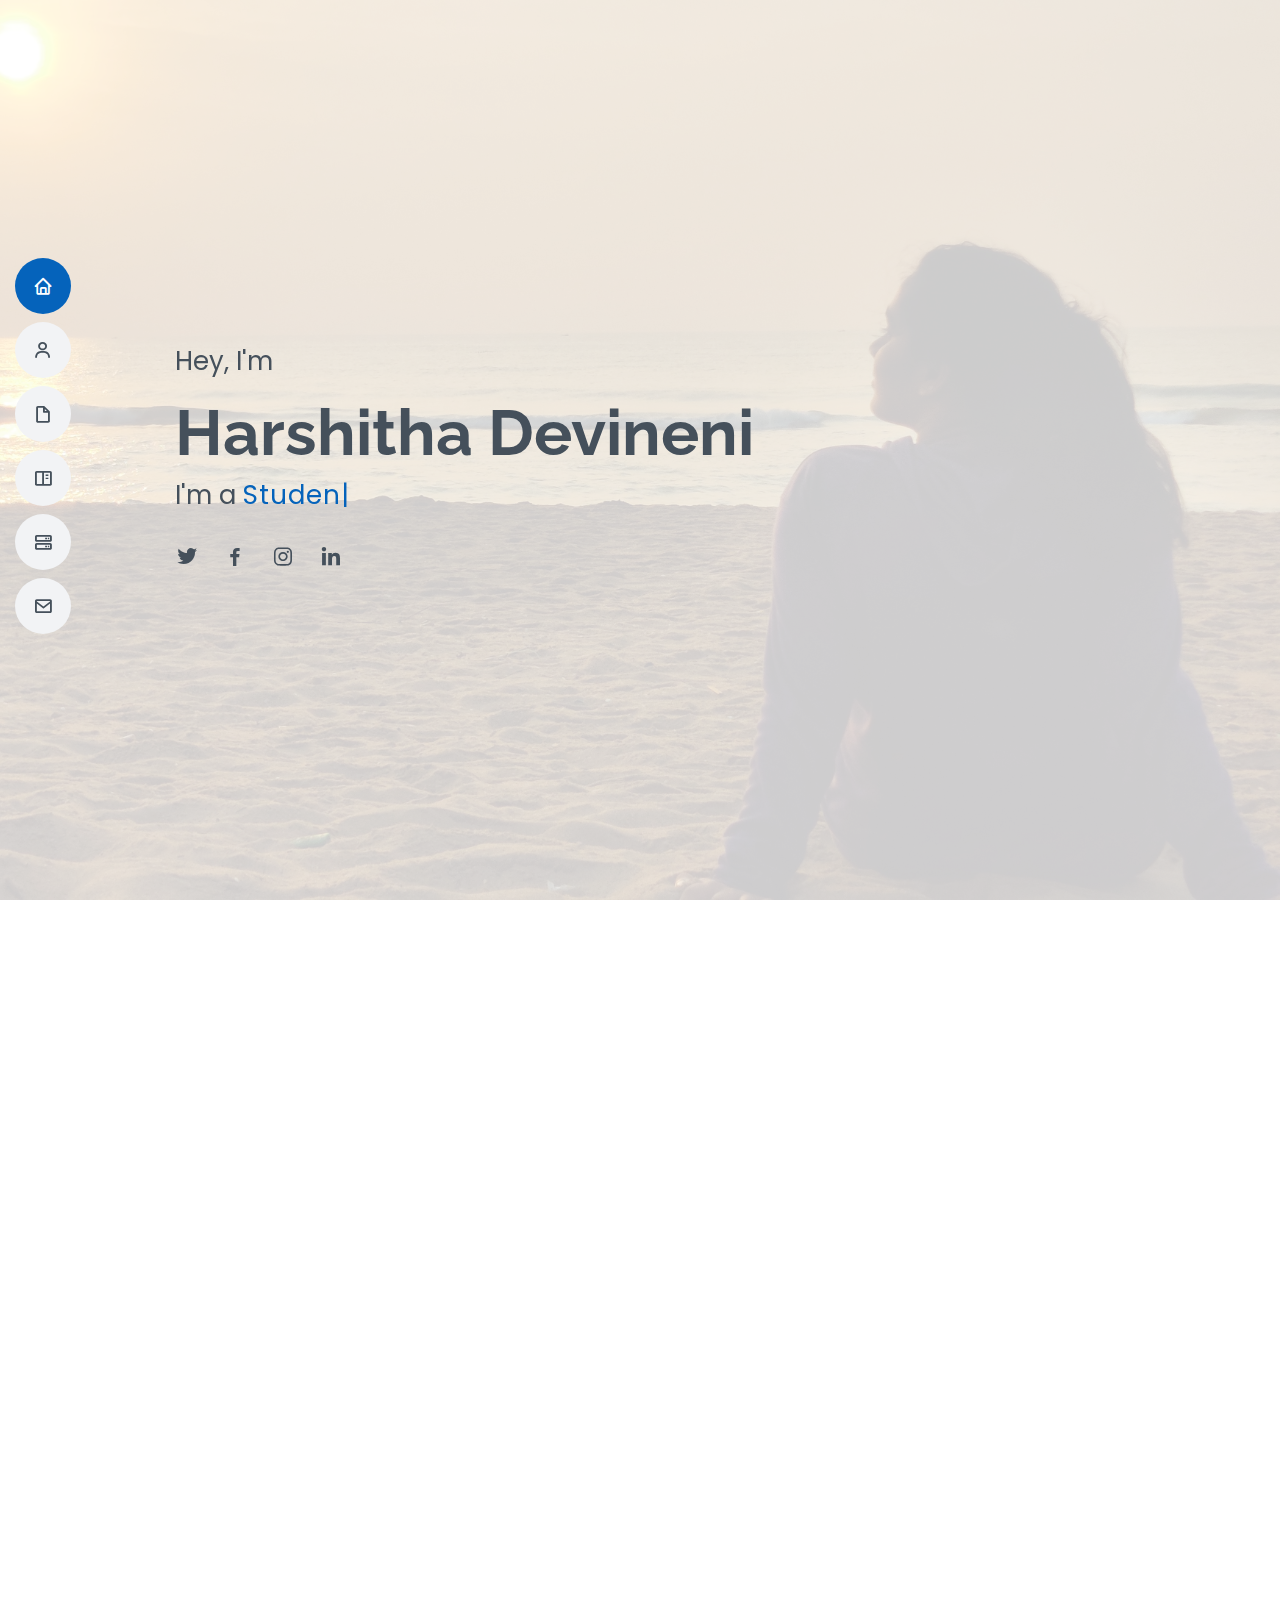
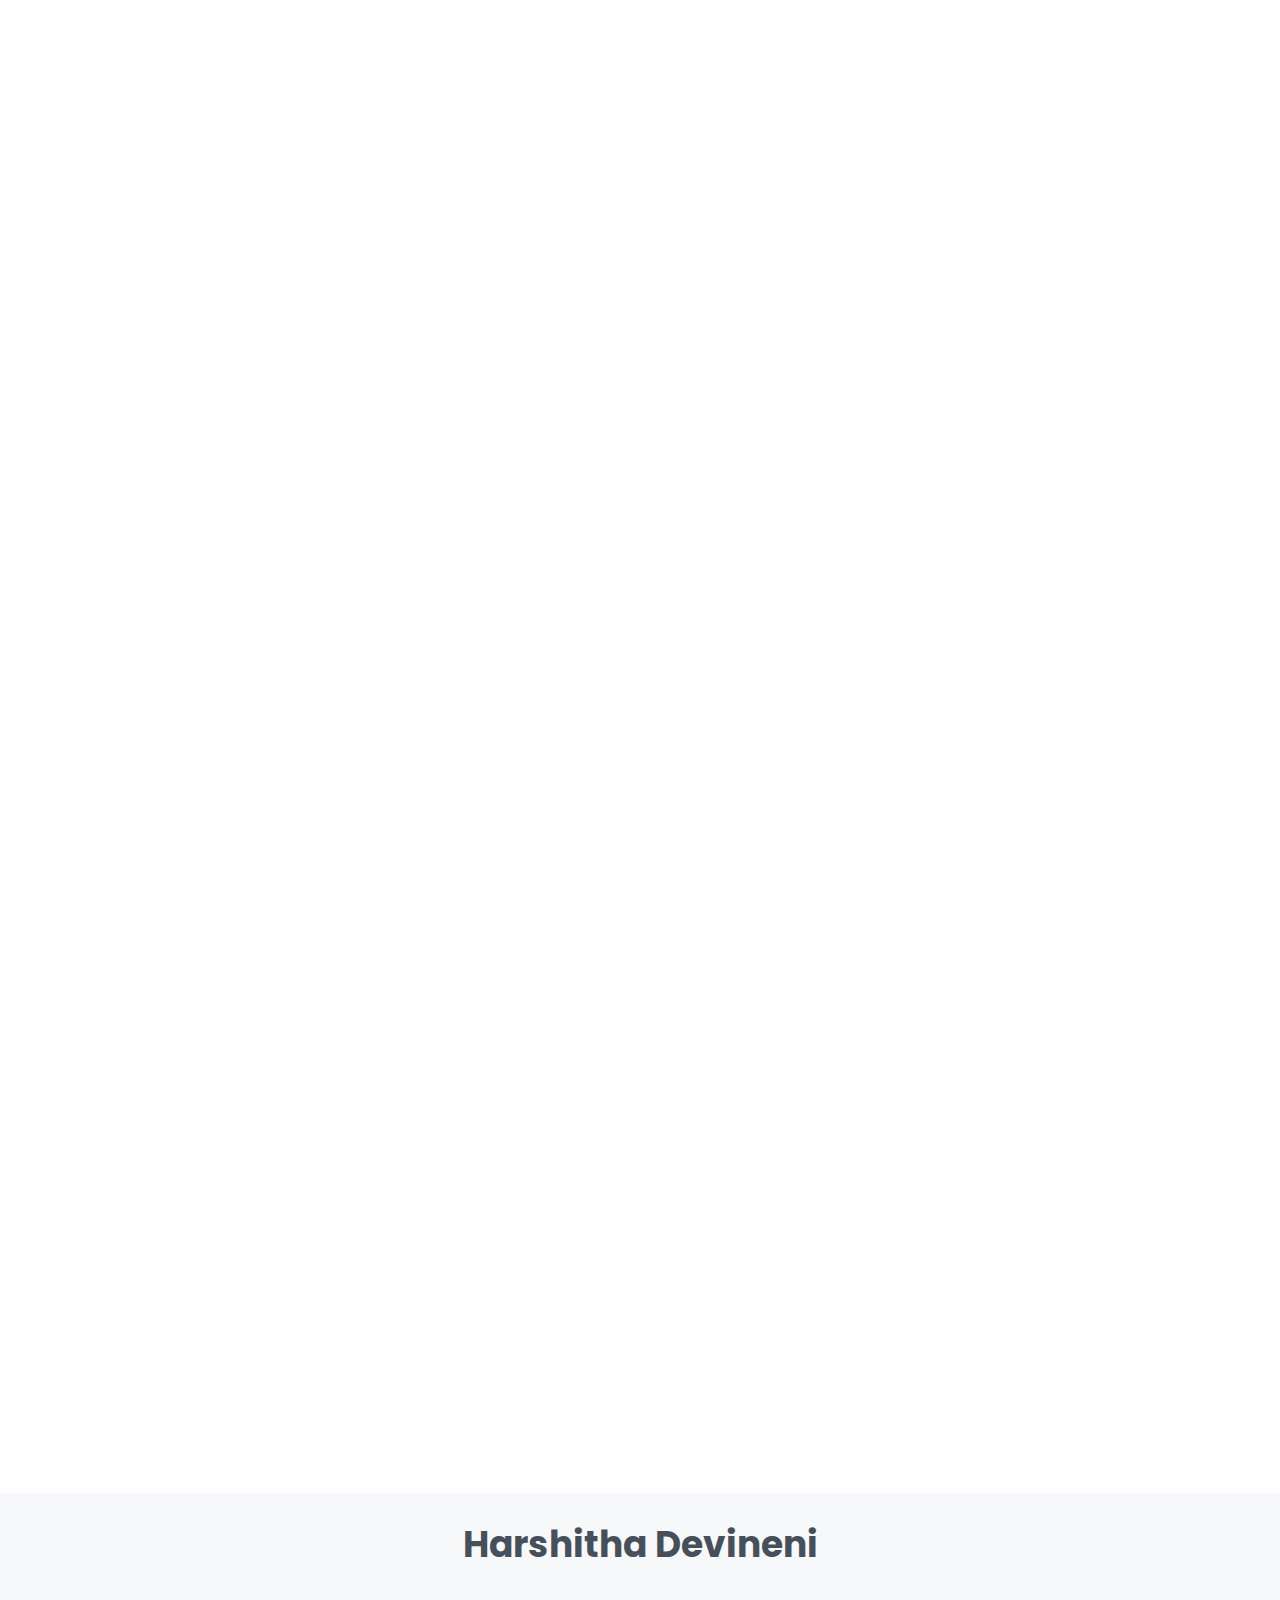
<file: index.html>
<!DOCTYPE html>
<html lang="en">

<head>
  <meta charset="utf-8">
  <meta content="width=device-width, initial-scale=1.0" name="viewport">

  <title>Harshitha Devineni's Personal WebSite</title>
  <meta content="Harshitha Devineni" name="description">
  <meta content="harshitha Devineni Personal Website" name="keywords">

  <!-- Favicons -->
  <link href="assets/img/logo.png" rel="icon" type="image/x-icon"> 
  <!-- Google Fonts -->
  <link href="https://fonts.googleapis.com/css?family=Open+Sans:300,300i,400,400i,600,600i,700,700i|Raleway:300,300i,400,400i,500,500i,600,600i,700,700i|Poppins:300,300i,400,400i,500,500i,600,600i,700,700i" rel="stylesheet">

  <!-- Vendor CSS Files -->
  <link href="assets/vendor/bootstrap/css/bootstrap.min.css" rel="stylesheet">
  <link href="assets/vendor/icofont/icofont.min.css" rel="stylesheet">
  <link href="assets/vendor/boxicons/css/boxicons.min.css" rel="stylesheet">
  <link href="assets/vendor/venobox/venobox.css" rel="stylesheet">
  <link href="assets/vendor/owl.carousel/assets/owl.carousel.min.css" rel="stylesheet">
  <link href="assets/vendor/aos/aos.css" rel="stylesheet">

  <!-- Template Main CSS File -->
  <link href="assets/css/style.css" rel="stylesheet">

</head>

<body>

  <!-- ======= Mobile nav toggle button ======= -->
  <button type="button" class="mobile-nav-toggle d-xl-none"><i class="icofont-navigation-menu"></i></button>

  <!-- ======= Header ======= -->
  <header id="header" class="d-flex flex-column justify-content-center">

    <nav class="nav-menu">
      <ul>
        <li class="active"><a href="#hero"><i class="bx bx-home"></i> <span>Home</span></a></li>
        <li><a href="#about"><i class="bx bx-user"></i> <span>About</span></a></li>
        <li><a href="#resume"><i class="bx bx-file-blank"></i> <span>Resume</span></a></li>
        <li><a href="#portfolio"><i class="bx bx-book-content"></i> <span>Projects</span></a></li>
        <li><a href="#services"><i class="bx bx-server"></i> <span>Services</span></a></li>
        <li><a href="#contact"><i class="bx bx-envelope"></i> <span>Contact</span></a></li>
      </ul>
    </nav><!-- .nav-menu -->

  </header><!-- End Header -->

  <!-- ======= Hero Section ======= -->
  <section id="hero" class="d-flex flex-column justify-content-center">
    <div class="container" data-aos="zoom-in" data-aos-delay="100">
      <p>Hey, I'm</p>
      <br>
      <h1>Harshitha Devineni</h1>
      <p>I'm a  <span class="typed" data-typed-items="Student, Developer, Software Engineer, Freelancer"></span></p>
      <div class="social-links">
        <a href="https://twitter.com/live0_0evil__" target="_blank" class="twitter"><i class="bx bxl-twitter"></i></a>
        <a href="https://www.facebook.com/itzharshitha/" target="_blank" class="facebook"><i class="bx bxl-facebook"></i></a>
        <a href="https://www.instagram.com/live._.evil__/" target="_blank" class="instagram"><i class="bx bxl-instagram"></i></a>
        <a href="https://www.linkedin.com/in/harshitha-devineni-a23562117" target="_blank" class="linkedin"><i class="bx bxl-linkedin"></i></a>
      </div>
    </div>
  </section><!-- End Hero -->

  <main id="main">

    <!-- ======= About Section ======= -->
    <section id="about" class="about">
      <div class="container" data-aos="fade-up">

        <div class="section-title">
          <h2>About</h2>
          <p>I am a student @VIT university, Chennai. I am currently pursuing my Inegrated Masters degree in Software Engineering.</p>
        </div>

        <div class="row">
          <div class="col-lg-4">
            <img src="assets/img/me_circle.jpg"  class="img-fluid profile-photo" alt="">
          </div>
          <div class="col-lg-8 pt-4 pt-lg-0 content">
            <h3>Aspiring Software Developer.</h3>
            <p class="font-italic">
              Curious and quirky T-shaped personality. I am passionate about learning and growing every single day. Tinkering with tech keeps me going. 
            </p>
            <div class="row">
              <div class="col-lg-6">
                <ul>
                  <li><i class="icofont-rounded-right"></i> <strong>Birthday:</strong> 16 Novemer 2000</li>
                  <li><i class="icofont-rounded-right"></i> <strong>Website:</strong> harshithadev.me</li>
                  <li><i class="icofont-rounded-right"></i> <strong>Phone:</strong> +91 8807512656</li>
                  <li><i class="icofont-rounded-right"></i> <strong>City:</strong> City : Chennai, India</li>
                </ul>
              </div>
              <div class="col-lg-6">
                <ul>
                  <li><i class="icofont-rounded-right"></i> <strong>Age:</strong> 20</li>
                  <li><i class="icofont-rounded-right"></i> <strong>Degree:</strong> Integrated Master</li>
                  <li><i class="icofont-rounded-right"></i> <strong>Email:</strong> harshithadevineni16@gmail.com</li>
                  <li><i class="icofont-rounded-right"></i> <strong>Freelance:</strong> Available</li>
                </ul>
              </div>
            </div>
            <p>
              Coding aside, I love to take some time off, grab a book and read. I am passionate about photography and lowkey into editing as well.
            </p>
          </div>
        </div>

      </div>
    </section><!-- End About Section -->

    
    <!-- ======= Facts Section ======= -->
    <!--
    <section id="facts" class="facts">
      <div class="container" data-aos="fade-up">

        <div class="section-title">
          <h2>Facts</h2>
          <p>Magnam dolores commodi suscipit. Necessitatibus eius consequatur ex aliquid fuga eum quidem. Sit sint consectetur velit. Quisquam quos quisquam cupiditate. Et nemo qui impedit suscipit alias ea. Quia fugiat sit in iste officiis commodi quidem hic quas.</p>
        </div>

        <div class="row">

          <div class="col-lg-3 col-md-6">
            <div class="count-box">
              <i class="icofont-simple-smile"></i>
              <span data-toggle="counter-up">232</span>
              <p>Happy Clients</p>
            </div>
          </div>

          <div class="col-lg-3 col-md-6 mt-5 mt-md-0">
            <div class="count-box">
              <i class="icofont-document-folder"></i>
              <span data-toggle="counter-up">521</span>
              <p>Projects</p>
            </div>
          </div>

          <div class="col-lg-3 col-md-6 mt-5 mt-lg-0">
            <div class="count-box">
              <i class="icofont-live-support"></i>
              <span data-toggle="counter-up">1,463</span>
              <p>Hours Of Support</p>
            </div>
          </div>

          <div class="col-lg-3 col-md-6 mt-5 mt-lg-0">
            <div class="count-box">
              <i class="icofont-users-alt-5"></i>
              <span data-toggle="counter-up">15</span>
              <p>Hard Workers</p>
            </div>
          </div>

        </div>

      </div>
    </section>End Facts Section
    -->
    <!-- ======= Skills Section ======= -->
    <section id="skills" class="skills section-bg">
      <div class="container" data-aos="fade-up">

        <div class="section-title">
          <h2>Abilities</h2>
          <p>“Life without knowledge is death in disguise.”<br>
            - Talib Kweli</p>
        </div>
        
        <br> 
        <p>Languages</p>
        <div class="row skills-content">

          <div class="col-lg-6">

            <div class="progress">
              <span class="skill">English <i class="val">99%</i></span>
              <div class="progress-bar-wrap">
                <div class="progress-bar" role="progressbar" aria-valuenow="100" aria-valuemin="0" aria-valuemax="100"></div>
              </div>
            </div>

            <div class="progress">
              <span class="skill">Hindi <i class="val">90%</i></span>
              <div class="progress-bar-wrap">
                <div class="progress-bar" role="progressbar" aria-valuenow="90" aria-valuemin="0" aria-valuemax="100"></div>
              </div>
            </div>

            <div class="progress">
              <span class="skill">Spanish <i class="val">75%</i></span>
              <div class="progress-bar-wrap">
                <div class="progress-bar" role="progressbar" aria-valuenow="75" aria-valuemin="0" aria-valuemax="100"></div>
              </div>
            </div>

          </div>

          <div class="col-lg-6">

            <div class="progress">
              <span class="skill">Tamil<i class="val">80%</i></span>
              <div class="progress-bar-wrap">
                <div class="progress-bar" role="progressbar" aria-valuenow="80" aria-valuemin="0" aria-valuemax="100"></div>
              </div>
            </div>

            <div class="progress">
              <span class="skill">Telugu <i class="val">90%</i></span>
              <div class="progress-bar-wrap">
                <div class="progress-bar" role="progressbar" aria-valuenow="90" aria-valuemin="0" aria-valuemax="100"></div>
              </div>
            </div>
            <!--
            <div class="progress">
              <span class="skill">Photoshop <i class="val">55%</i></span>
              <div class="progress-bar-wrap">
                <div class="progress-bar" role="progressbar" aria-valuenow="55" aria-valuemin="0" aria-valuemax="100"></div>
              </div>
            </div>
            -->
          </div>
       
        </div>

        <br>

        <p>Skills</p>
        <div class="row skills-content">

          <div class="col-lg-6">

            <div class="progress">
              <span class="skill">HTML <i class="val">100%</i></span>
              <div class="progress-bar-wrap">
                <div class="progress-bar" role="progressbar" aria-valuenow="100" aria-valuemin="0" aria-valuemax="100"></div>
              </div>
            </div>

            <div class="progress">
              <span class="skill">CSS <i class="val">90%</i></span>
              <div class="progress-bar-wrap">
                <div class="progress-bar" role="progressbar" aria-valuenow="90" aria-valuemin="0" aria-valuemax="100"></div>
              </div>
            </div>

            <div class="progress">
              <span class="skill">JavaScript <i class="val">75%</i></span>
              <div class="progress-bar-wrap">
                <div class="progress-bar" role="progressbar" aria-valuenow="75" aria-valuemin="0" aria-valuemax="100"></div>
              </div>
            </div>

            <div class="progress">
              <span class="skill">PHP <i class="val">40%</i></span>
              <div class="progress-bar-wrap">
                <div class="progress-bar" role="progressbar" aria-valuenow="40" aria-valuemin="0" aria-valuemax="100"></div>
              </div>
            </div>

            <div class="progress">
              <span class="skill">MySQL <i class="val">75%</i></span>
              <div class="progress-bar-wrap">
                <div class="progress-bar" role="progressbar" aria-valuenow="75" aria-valuemin="0" aria-valuemax="100"></div>
              </div>
            </div>

            <div class="progress">
              <span class="skill">JavaScript <i class="val">75%</i></span>
              <div class="progress-bar-wrap">
                <div class="progress-bar" role="progressbar" aria-valuenow="75" aria-valuemin="0" aria-valuemax="100"></div>
              </div>
            </div>

            <div class="progress">
              <span class="skill">Dart <i class="val">100%</i></span>
              <div class="progress-bar-wrap">
                <div class="progress-bar" role="progressbar" aria-valuenow="100" aria-valuemin="0" aria-valuemax="100"></div>
              </div>
            </div>
          </div>

          <div class="col-lg-6">
            <div class="progress">
              <span class="skill">Python <i class="val">55%</i></span>
              <div class="progress-bar-wrap">
                <div class="progress-bar" role="progressbar" aria-valuenow="55" aria-valuemin="0" aria-valuemax="100"></div>
              </div>
            </div>

            <div class="progress">
              <span class="skill">XML <i class="val">55%</i></span>
              <div class="progress-bar-wrap">
                <div class="progress-bar" role="progressbar" aria-valuenow="55" aria-valuemin="0" aria-valuemax="100"></div>
              </div>
            </div>

            <div class="progress">
              <span class="skill">Java <i class="val">90%</i></span>
              <div class="progress-bar-wrap">
                <div class="progress-bar" role="progressbar" aria-valuenow="90" aria-valuemin="0" aria-valuemax="100"></div>
              </div>
            </div>

            <div class="progress">
              <span class="skill">UML <i class="val">55%</i></span>
              <div class="progress-bar-wrap">
                <div class="progress-bar" role="progressbar" aria-valuenow="55" aria-valuemin="0" aria-valuemax="100"></div>
              </div>
            </div>

            <div class="progress">
              <span class="skill">C / C++ <i class="val">55%</i></span>
              <div class="progress-bar-wrap">
                <div class="progress-bar" role="progressbar" aria-valuenow="55" aria-valuemin="0" aria-valuemax="100"></div>
              </div>
            </div>

            <div class="progress">
              <span class="skill">C#<i class="val">55%</i></span>
              <div class="progress-bar-wrap">
                <div class="progress-bar" role="progressbar" aria-valuenow="55" aria-valuemin="0" aria-valuemax="100"></div>
              </div>
            </div>
          </div>

        </div>

        <br> 
        <p>Tools</p>
        <div class="row skills-content">

          <div class="col-lg-6">

            <div class="progress">
              <span class="skill">Git <i class="val">100%</i></span>
              <div class="progress-bar-wrap">
                <div class="progress-bar" role="progressbar" aria-valuenow="100" aria-valuemin="0" aria-valuemax="100"></div>
              </div>
            </div>

            <div class="progress">
              <span class="skill">Visual Studio Code <i class="val">90%</i></span>
              <div class="progress-bar-wrap">
                <div class="progress-bar" role="progressbar" aria-valuenow="90" aria-valuemin="0" aria-valuemax="100"></div>
              </div>
            </div>

            <div class="progress">
              <span class="skill">Unity <i class="val">75%</i></span>
              <div class="progress-bar-wrap">
                <div class="progress-bar" role="progressbar" aria-valuenow="75" aria-valuemin="0" aria-valuemax="100"></div>
              </div>
            </div>

          </div>

          <div class="col-lg-6">

            <div class="progress">
              <span class="skill">Bootstrap <i class="val">80%</i></span>
              <div class="progress-bar-wrap">
                <div class="progress-bar" role="progressbar" aria-valuenow="80" aria-valuemin="0" aria-valuemax="100"></div>
              </div>
            </div>

            <div class="progress">
              <span class="skill">React <i class="val">90%</i></span>
              <div class="progress-bar-wrap">
                <div class="progress-bar" role="progressbar" aria-valuenow="90" aria-valuemin="0" aria-valuemax="100"></div>
              </div>
            </div>

            <div class="progress">
              <span class="skill">Adobe Photoshop <i class="val">55%</i></span>
              <div class="progress-bar-wrap">
                <div class="progress-bar" role="progressbar" aria-valuenow="55" aria-valuemin="0" aria-valuemax="100"></div>
              </div>
            </div>

          </div>

       
        </div>
      </div>
    </section><!-- End Skills Section -->

    <!-- ======= Resume Section ======= -->
    <section id="resume" class="resume">
      <div class="container" data-aos="fade-up">

        <div class="section-title">
          <h2>Resume</h2>
          <!--<p>Magnam dolores commodi suscipit. Necessitatibus eius consequatur ex aliquid fuga eum quidem. Sit sint consectetur velit. Quisquam quos quisquam cupiditate. Et nemo qui impedit suscipit alias ea. Quia fugiat sit in iste officiis commodi quidem hic quas.</p>-->
        </div>

        <div class="row">
          <div class="col-lg-6">
            <h3 class="resume-title">Sumary</h3>
            <div class="resume-item pb-0">
              <h4>Harshitha Devineni</h4>
              <p><em>Innovative and deadline-driven aspiring Engineer, currently in third year of college, pusuing software engineering.</em></p>
              <ul>
                <li>Valasaravakkam, Chennai, India</li>
                <li>(+91) 88075-12656</li>
                <li>harshitha.devineni2018@vitstudent.ac.in</li>
              </ul>
            </div>

            <h3 class="resume-title">Education</h3>
            <div class="resume-item">
              <h4>Integrated Masters Degree In Software Engineering</h4>
              <h5>2018 - (current)</h5>
              <p><em>Vellore Institute of Technology, Chennai</em></p>
              <p>Software engineering is not just coding and implementation, it is so much more. It is a power-packed procedure of building an app from an idea to implementing it and maintaining it, when released. Intrigued to learn and experience more.</p>
            </div>
            <div class="resume-item">
              <h4>Grade School</h4>
              <h5>2004 - 2018</h5>
              <p><em>Amrita Vidyalayam, Chennai</em></p>
              <p>Passionatly studied Sience and mathematics all through school. Developed an interest for programming and took up computer science in High School</p>
              <ul>
                <li> (10th Grade) 10.0/10.0 CGPA</li>
                <li> (12th Grade) 95.6%</li>
              </ul>
            </div>
          </div>
          <div class="col-lg-6">
            <!-- <h3 class="resume-title">Professional Experience</h3>
            <div class="resume-item">
              <h4>Senior graphic design specialist</h4>
              <h5>2019 - Present</h5>
              <p><em>Experion, New York, NY </em></p>
              <ul>
                <li>Lead in the design, development, and implementation of the graphic, layout, and production communication materials</li>
                <li>Delegate tasks to the 7 members of the design team and provide counsel on all aspects of the project. </li>
                <li>Supervise the assessment of all graphic materials in order to ensure quality and accuracy of the design</li>
                <li>Oversee the efficient use of production project budgets ranging from $2,000 - $25,000</li>
              </ul>
            </div>
            <div class="resume-item">
              <h4>Graphic design specialist</h4>
              <h5>2017 - 2018</h5>
              <p><em>Stepping Stone Advertising, New York, NY</em></p>
              <ul>
                <li>Developed numerous marketing programs (logos, brochures,infographics, presentations, and advertisements).</li>
                <li>Managed up to 5 projects or tasks at a given time while under pressure</li>
                <li>Recommended and consulted with clients on the most appropriate graphic design</li>
                <li>Created 4+ design presentations and proposals a month for clients and account managers</li>
              </ul>
            </div> -->
          </div>
        </div>

      </div>
    </section><!-- End Resume Section -->

    <!-- ======= Portfolio Section ======= -->
    <section id="portfolio" class="portfolio section-bg">
      <div class="container" data-aos="fade-up">

        <div class="section-title">
          <h2>Projects</h2>
          <p>Just a few projects I've build or worked with.</p>
        </div>

        <div class="row">
          <div class="col-lg-12 d-flex justify-content-center" data-aos="fade-up" data-aos-delay="100">
            <ul id="portfolio-flters">
              <li data-filter="*" class="filter-active">All</li>
              <li data-filter=".filter-app">App</li>
              <li data-filter=".filter-card">Card</li>
              <li data-filter=".filter-web">Web</li>
            </ul>
          </div>
        </div>

        <div class="row portfolio-container" data-aos="fade-up" data-aos-delay="200">

          <div class="col-lg-4 col-md-6 portfolio-item filter-app">
            <div class="portfolio-wrap">
              <img src="assets/img/portfolio/portfolio-1.jpg" class="img-fluid" alt="">
              <div class="portfolio-info">
                <h4>App 1</h4>
                <p>App</p>
                <div class="portfolio-links">
                  <a href="assets/img/portfolio/portfolio-1.jpg" data-gall="portfolioGallery" class="venobox" title="App 1"><i class="bx bx-plus"></i></a>
                  <a href="portfolio-details.html" data-gall="portfolioDetailsGallery" data-vbtype="iframe" class="venobox" title="Portfolio Details"><i class="bx bx-link"></i></a>
                </div>
              </div>
            </div>
          </div>

          <div class="col-lg-4 col-md-6 portfolio-item filter-web">
            <div class="portfolio-wrap">
              <img src="assets/img/portfolio/portfolio-2.jpg" class="img-fluid" alt="">
              <div class="portfolio-info">
                <h4>Web 3</h4>
                <p>Web</p>
                <div class="portfolio-links">
                  <a href="assets/img/portfolio/portfolio-2.jpg" data-gall="portfolioGallery" class="venobox" title="Web 3"><i class="bx bx-plus"></i></a>
                  <a href="portfolio-details.html" data-gall="portfolioDetailsGallery" data-vbtype="iframe" class="venobox" title="Portfolio Details"><i class="bx bx-link"></i></a>
                </div>
              </div>
            </div>
          </div>

          <div class="col-lg-4 col-md-6 portfolio-item filter-app">
            <div class="portfolio-wrap">
              <img src="assets/img/portfolio/portfolio-3.jpg" class="img-fluid" alt="">
              <div class="portfolio-info">
                <h4>App 2</h4>
                <p>App</p>
                <div class="portfolio-links">
                  <a href="assets/img/portfolio/portfolio-3.jpg" data-gall="portfolioGallery" class="venobox" title="App 2"><i class="bx bx-plus"></i></a>
                  <a href="portfolio-details.html" data-gall="portfolioDetailsGallery" data-vbtype="iframe" class="venobox" title="Portfolio Details"><i class="bx bx-link"></i></a>
                </div>
              </div>
            </div>
          </div>

          <div class="col-lg-4 col-md-6 portfolio-item filter-card">
            <div class="portfolio-wrap">
              <img src="assets/img/portfolio/portfolio-4.jpg" class="img-fluid" alt="">
              <div class="portfolio-info">
                <h4>Card 2</h4>
                <p>Card</p>
                <div class="portfolio-links">
                  <a href="assets/img/portfolio/portfolio-4.jpg" data-gall="portfolioGallery" class="venobox" title="Card 2"><i class="bx bx-plus"></i></a>
                  <a href="portfolio-details.html" data-gall="portfolioDetailsGallery" data-vbtype="iframe" class="venobox" title="Portfolio Details"><i class="bx bx-link"></i></a>
                </div>
              </div>
            </div>
          </div>

          <div class="col-lg-4 col-md-6 portfolio-item filter-web">
            <div class="portfolio-wrap">
              <img src="assets/img/portfolio/portfolio-5.jpg" class="img-fluid" alt="">
              <div class="portfolio-info">
                <h4>Web 2</h4>
                <p>Web</p>
                <div class="portfolio-links">
                  <a href="assets/img/portfolio/portfolio-5.jpg" data-gall="portfolioGallery" class="venobox" title="Web 2"><i class="bx bx-plus"></i></a>
                  <a href="portfolio-details.html" data-gall="portfolioDetailsGallery" data-vbtype="iframe" class="venobox" title="Portfolio Details"><i class="bx bx-link"></i></a>
                </div>
              </div>
            </div>
          </div>

          <div class="col-lg-4 col-md-6 portfolio-item filter-app">
            <div class="portfolio-wrap">
              <img src="assets/img/portfolio/portfolio-6.jpg" class="img-fluid" alt="">
              <div class="portfolio-info">
                <h4>App 3</h4>
                <p>App</p>
                <div class="portfolio-links">
                  <a href="assets/img/portfolio/portfolio-6.jpg" data-gall="portfolioGallery" class="venobox" title="App 3"><i class="bx bx-plus"></i></a>
                  <a href="portfolio-details.html" data-gall="portfolioDetailsGallery" data-vbtype="iframe" class="venobox" title="Portfolio Details"><i class="bx bx-link"></i></a>
                </div>
              </div>
            </div>
          </div>

          <div class="col-lg-4 col-md-6 portfolio-item filter-card">
            <div class="portfolio-wrap">
              <img src="assets/img/portfolio/portfolio-7.jpg" class="img-fluid" alt="">
              <div class="portfolio-info">
                <h4>Card 1</h4>
                <p>Card</p>
                <div class="portfolio-links">
                  <a href="assets/img/portfolio/portfolio-7.jpg" data-gall="portfolioGallery" class="venobox" title="Card 1"><i class="bx bx-plus"></i></a>
                  <a href="portfolio-details.html" data-gall="portfolioDetailsGallery" data-vbtype="iframe" class="venobox" title="Portfolio Details"><i class="bx bx-link"></i></a>
                </div>
              </div>
            </div>
          </div>

          <div class="col-lg-4 col-md-6 portfolio-item filter-card">
            <div class="portfolio-wrap">
              <img src="assets/img/portfolio/portfolio-8.jpg" class="img-fluid" alt="">
              <div class="portfolio-info">
                <h4>Card 3</h4>
                <p>Card</p>
                <div class="portfolio-links">
                  <a href="assets/img/portfolio/portfolio-8.jpg" data-gall="portfolioGallery" class="venobox" title="Card 3"><i class="bx bx-plus"></i></a>
                  <a href="portfolio-details.html" data-gall="portfolioDetailsGallery" data-vbtype="iframe" class="venobox" title="Portfolio Details"><i class="bx bx-link"></i></a>
                </div>
              </div>
            </div>
          </div>

          <div class="col-lg-4 col-md-6 portfolio-item filter-web">
            <div class="portfolio-wrap">
              <img src="assets/img/portfolio/portfolio-9.jpg" class="img-fluid" alt="">
              <div class="portfolio-info">
                <h4>Web 3</h4>
                <p>Web</p>
                <div class="portfolio-links">
                  <a href="assets/img/portfolio/portfolio-9.jpg" data-gall="portfolioGallery" class="venobox" title="Web 3"><i class="bx bx-plus"></i></a>
                  <a href="portfolio-details.html" data-gall="portfolioDetailsGallery" data-vbtype="iframe" class="venobox" title="Portfolio Details"><i class="bx bx-link"></i></a>
                </div>
              </div>
            </div>
          </div>

        </div>

      </div>
    </section><!-- End Portfolio Section -->

    <!-- ======= Services Section ======= -->
    <section id="services" class="services">
      <div class="container" data-aos="fade-up">

        <div class="section-title">
          <h2>Services</h2>
          <p>What I can do...</p>
        </div>

        <div class="row">

          <div class="col-lg-4 col-md-6 d-flex align-items-stretch" data-aos="zoom-in" data-aos-delay="100">
            <div class="icon-box iconbox-blue">
              <div class="icon">
                <svg width="100" height="100" viewBox="0 0 600 600" xmlns="http://www.w3.org/2000/svg">
                  <path stroke="none" stroke-width="0" fill="#f5f5f5" d="M300,521.0016835830174C376.1290562159157,517.8887921683347,466.0731472004068,529.7835943286574,510.70327084640275,468.03025145048787C554.3714126377745,407.6079735673963,508.03601936045806,328.9844924480964,491.2728898941984,256.3432110539036C474.5976632858925,184.082847569629,479.9380746630129,96.60480741107993,416.23090153303,58.64404602377083C348.86323505073057,18.502131276798302,261.93793281208167,40.57373210992963,193.5410806939664,78.93577620505333C130.42746243093433,114.334589627462,98.30271207620316,179.96522072025542,76.75703585869454,249.04625023123273C51.97151888228291,328.5150500222984,13.704378332031375,421.85034740162234,66.52175969318436,486.19268352777647C119.04800174914682,550.1803526380478,217.28368757567262,524.383925680826,300,521.0016835830174"></path>
                </svg>
                <i class="bx bx-file"></i>
              </div>
              <h4><a href="">Web Development</a></h4>
              <p>Gimme your requirements and I'll whip you up a wonderful website!</p>
            </div>
          </div>

          <div class="col-lg-4 col-md-6 d-flex align-items-stretch mt-4 mt-lg-0" data-aos="zoom-in" data-aos-delay="300">
            <div class="icon-box iconbox-pink">
              <div class="icon">
                <svg width="100" height="100" viewBox="0 0 600 600" xmlns="http://www.w3.org/2000/svg">
                  <path stroke="none" stroke-width="0" fill="#f5f5f5" d="M300,541.5067337569781C382.14930387511276,545.0595476570109,479.8736841581634,548.3450877840088,526.4010558755058,480.5488172755941C571.5218469581645,414.80211281144784,517.5187510058486,332.0715597781072,496.52539010469104,255.14436215662573C477.37192572678356,184.95920475031193,473.57363656557914,105.61284051026155,413.0603344069578,65.22779650032875C343.27470386102294,18.654635553484475,251.2091493199835,5.337323636656869,175.0934190732945,40.62881213300186C97.87086631185822,76.43348514350839,51.98124368387456,156.15599469081315,36.44837278890362,239.84606092416172C21.716077023791087,319.22268207091537,43.775223500013084,401.1760424656574,96.891909868211,461.97329694683043C147.22146801428983,519.5804099606455,223.5754009179313,538.201503339737,300,541.5067337569781"></path>
                </svg>
                <i class="bx bxl-dribbble"></i>
              </div>
              <h4><a href="">Game Development</a></h4>
              <p>Beginner level game developer, but always up for a challenge. Let's collaborate and bring your game to life  </p>
            </div>
          </div>

          <div class="col-lg-4 col-md-6 d-flex align-items-stretch mt-4 mt-md-0" data-aos="zoom-in" data-aos-delay="200">
            <div class="icon-box iconbox-orange ">
              <div class="icon">
                <svg width="100" height="100" viewBox="0 0 600 600" xmlns="http://www.w3.org/2000/svg">
                  <path stroke="none" stroke-width="0" fill="#f5f5f5" d="M300,582.0697525312426C382.5290701553225,586.8405444964366,449.9789794690241,525.3245884688669,502.5850820975895,461.55621195738473C556.606425686781,396.0723002908107,615.8543463187945,314.28637112970534,586.6730223649479,234.56875336149918C558.9533121215079,158.8439757836574,454.9685369536778,164.00468322053177,381.49747125262974,130.76875717737553C312.15926192815925,99.40240125094834,248.97055460311594,18.661163978235184,179.8680185752513,50.54337015887873C110.5421016452524,82.52863877960104,119.82277516462835,180.83849132639028,109.12597500060166,256.43424936330496C100.08760227029461,320.3096726198365,92.17705696193138,384.0621239912766,124.79988738764834,439.7174275375508C164.83382741302287,508.01625554203684,220.96474134820875,577.5009287672846,300,582.0697525312426"></path>
                </svg>
                <i class="bx bx-tachometer "></i>
              </div>
              <h4><a href="">App Development</a></h4>
              <p>Have an awesome app idea? Lemme know and I'll build one for ya ;)</p>
            </div>
          </div>
          <!--
          <div class="col-lg-4 col-md-6 d-flex align-items-stretch mt-4" data-aos="zoom-in" data-aos-delay="100">
            <div class="icon-box iconbox-yellow">
              <div class="icon">
                <svg width="100" height="100" viewBox="0 0 600 600" xmlns="http://www.w3.org/2000/svg">
                  <path stroke="none" stroke-width="0" fill="#f5f5f5" d="M300,503.46388370962813C374.79870501325706,506.71871716319447,464.8034551963731,527.1746412648533,510.4981551193396,467.86667711651364C555.9287308511215,408.9015244558933,512.6030010748507,327.5744911775523,490.211057578863,256.5855673507754C471.097692560561,195.9906835881958,447.69079081568157,138.11976852964426,395.19560036434837,102.3242989838813C329.3053358748298,57.3949838291264,248.02791733380457,8.279543830951368,175.87071277845988,42.242879143198664C103.41431057327972,76.34704239035025,93.79494320519305,170.9812938413882,81.28167332365135,250.07896920659033C70.17666984294237,320.27484674793965,64.84698225790005,396.69656628748305,111.28512138212992,450.4950937839243C156.20124167950087,502.5303643271138,231.32542653798444,500.4755392045468,300,503.46388370962813"></path>
                </svg>
                <i class="bx bx-layer"></i>
              </div>
              <h4><a href="">Nemo Enim</a></h4>
              <p>At vero eos et accusamus et iusto odio dignissimos ducimus qui blanditiis</p>
            </div>
          </div>

          <div class="col-lg-4 col-md-6 d-flex align-items-stretch mt-4" data-aos="zoom-in" data-aos-delay="200">
            <div class="icon-box iconbox-red">
              <div class="icon">
                <svg width="100" height="100" viewBox="0 0 600 600" xmlns="http://www.w3.org/2000/svg">
                  <path stroke="none" stroke-width="0" fill="#f5f5f5" d="M300,532.3542879108572C369.38199826031484,532.3153073249985,429.10787420159085,491.63046689027357,474.5244479745417,439.17860296908856C522.8885846962883,383.3225815378663,569.1668002868075,314.3205725914397,550.7432151929288,242.7694973846089C532.6665558377875,172.5657663291529,456.2379748765914,142.6223662098291,390.3689995646985,112.34683881706744C326.66090330228417,83.06452184765237,258.84405631176094,53.51806209861945,193.32584062364296,78.48882559362697C121.61183558270385,105.82097193414197,62.805066853699245,167.19869350419734,48.57481801355237,242.6138429142374C34.843463184063346,315.3850353017275,76.69343916112496,383.4422959591041,125.22947124332185,439.3748458443577C170.7312796277747,491.8107796887764,230.57421082200815,532.3932930995766,300,532.3542879108572"></path>
                </svg>
                <i class="bx bx-slideshow"></i>
              </div>
              <h4><a href="">Dele Cardo</a></h4>
              <p>Quis consequatur saepe eligendi voluptatem consequatur dolor consequuntur</p>
            </div>
          </div>

          <div class="col-lg-4 col-md-6 d-flex align-items-stretch mt-4" data-aos="zoom-in" data-aos-delay="300">
            <div class="icon-box iconbox-teal">
              <div class="icon">
                <svg width="100" height="100" viewBox="0 0 600 600" xmlns="http://www.w3.org/2000/svg">
                  <path stroke="none" stroke-width="0" fill="#f5f5f5" d="M300,566.797414625762C385.7384707136149,576.1784315230908,478.7894351017131,552.8928747891023,531.9192734346935,484.94944893311C584.6109503024035,417.5663521118492,582.489472248146,322.67544863468447,553.9536738515405,242.03673114598146C529.1557734026468,171.96086150256528,465.24506316201064,127.66468636344209,395.9583748389544,100.7403814666027C334.2173773831606,76.7482773500951,269.4350130405921,84.62216499799875,207.1952322260088,107.2889140133804C132.92018162631612,134.33871894543012,41.79353780512637,160.00259165414826,22.644507872594943,236.69541883565114C3.319112789854554,314.0945973066697,72.72355303640163,379.243833228382,124.04198916343866,440.3218312028393C172.9286146004772,498.5055451809895,224.45579914871206,558.5317968840102,300,566.797414625762"></path>
                </svg>
                <i class="bx bx-arch"></i>
              </div>
              <h4><a href="">Divera Don</a></h4>
              <p>Modi nostrum vel laborum. Porro fugit error sit minus sapiente sit aspernatur</p>
            </div>
          </div>
          -->
        </div>

      </div>
    </section><!-- End Services Section -->

    <!-- ======= Testimonials Section ======= -->
    <!--
    <section id="testimonials" class="testimonials section-bg">
      <div class="container" data-aos="fade-up">

        <div class="section-title">
          <h2>Testimonials</h2>
        </div>

        <div class="owl-carousel testimonials-carousel" data-aos="zoom-in" data-aos-delay="100">

          <div class="testimonial-item">
            <img src="assets/img/testimonials/testimonials-1.jpg" class="testimonial-img" alt="">
            <h3>Saul Goodman</h3>
            <h4>Ceo &amp; Founder</h4>
            <p>
              <i class="bx bxs-quote-alt-left quote-icon-left"></i>
              Proin iaculis purus consequat sem cure digni ssim donec porttitora entum suscipit rhoncus. Accusantium quam, ultricies eget id, aliquam eget nibh et. Maecen aliquam, risus at semper.
              <i class="bx bxs-quote-alt-right quote-icon-right"></i>
            </p>
          </div>

          <div class="testimonial-item">
            <img src="assets/img/testimonials/testimonials-2.jpg" class="testimonial-img" alt="">
            <h3>Sara Wilsson</h3>
            <h4>Designer</h4>
            <p>
              <i class="bx bxs-quote-alt-left quote-icon-left"></i>
              Export tempor illum tamen malis malis eram quae irure esse labore quem cillum quid cillum eram malis quorum velit fore eram velit sunt aliqua noster fugiat irure amet legam anim culpa.
              <i class="bx bxs-quote-alt-right quote-icon-right"></i>
            </p>
          </div>

          <div class="testimonial-item">
            <img src="assets/img/testimonials/testimonials-3.jpg" class="testimonial-img" alt="">
            <h3>Jena Karlis</h3>
            <h4>Store Owner</h4>
            <p>
              <i class="bx bxs-quote-alt-left quote-icon-left"></i>
              Enim nisi quem export duis labore cillum quae magna enim sint quorum nulla quem veniam duis minim tempor labore quem eram duis noster aute amet eram fore quis sint minim.
              <i class="bx bxs-quote-alt-right quote-icon-right"></i>
            </p>
          </div>

          <div class="testimonial-item">
            <img src="assets/img/testimonials/testimonials-4.jpg" class="testimonial-img" alt="">
            <h3>Matt Brandon</h3>
            <h4>Freelancer</h4>
            <p>
              <i class="bx bxs-quote-alt-left quote-icon-left"></i>
              Fugiat enim eram quae cillum dolore dolor amet nulla culpa multos export minim fugiat minim velit minim dolor enim duis veniam ipsum anim magna sunt elit fore quem dolore labore illum veniam.
              <i class="bx bxs-quote-alt-right quote-icon-right"></i>
            </p>
          </div>

          <div class="testimonial-item">
            <img src="assets/img/testimonials/testimonials-5.jpg" class="testimonial-img" alt="">
            <h3>John Larson</h3>
            <h4>Entrepreneur</h4>
            <p>
              <i class="bx bxs-quote-alt-left quote-icon-left"></i>
              Quis quorum aliqua sint quem legam fore sunt eram irure aliqua veniam tempor noster veniam enim culpa labore duis sunt culpa nulla illum cillum fugiat legam esse veniam culpa fore nisi cillum quid.
              <i class="bx bxs-quote-alt-right quote-icon-right"></i>
            </p>
          </div>

        </div>

      </div>
    </section>
    -->
    <!-- End Testimonials Section -->

    <!-- ======= Contact Section ======= -->
    <section id="contact" class="contact">
      <div class="container" data-aos="fade-up">

        <div class="section-title">
          <h2>Contact</h2>
          <p>I am currently available for freelance work. If you have a project that you wanna work on or need another helping hand, I am all in for collaborations. Lets learn and build together. Or if you just fancy saying hey, either way, just drop a message.  </p>
          <p><br>Have a good day :)</p>
        </div>

        <div class="row mt-1">

          <div class="col-lg-4">
            <div class="info">
              <div class="address">
                <i class="icofont-google-map"></i>
                <h4>Location:</h4>
                <p>Valasaravakkam, Chennai, India - 600 087</p>
              </div>

              <div class="email">
                <i class="icofont-envelope"></i>
                <h4>Email:</h4>
                <p>harshithadevineni16@gmail.com</p>
              </div>

              <div class="phone">
                <i class="icofont-phone"></i>
                <h4>Call:</h4>
                <p>+91 88075 12656</p>
              </div>

            </div>

          </div>

          <div class="col-lg-8 mt-5 mt-lg-0">

            <form action="forms/contact.php" method="post" role="form" class="php-email-form">
              <div class="form-row">
                <div class="col-md-6 form-group">
                  <input type="text" name="name" class="form-control" id="name" placeholder="Your Name" data-rule="minlen:4" data-msg="Please enter at least 4 chars" />
                  <div class="validate"></div>
                </div>
                <div class="col-md-6 form-group">
                  <input type="email" class="form-control" name="email" id="email" placeholder="Your Email" data-rule="email" data-msg="Please enter a valid email" />
                  <div class="validate"></div>
                </div>
              </div>
              <div class="form-group">
                <input type="text" class="form-control" name="subject" id="subject" placeholder="Subject" data-rule="minlen:4" data-msg="Please enter at least 8 chars of subject" />
                <div class="validate"></div>
              </div>
              <div class="form-group">
                <textarea class="form-control" name="message" rows="5" data-rule="required" data-msg="Please write something for us" placeholder="Message"></textarea>
                <div class="validate"></div>
              </div>
              <div class="mb-3">
                <div class="loading">Loading</div>
                <div class="error-message"></div>
                <div class="sent-message">Your message has been sent. Thank you!</div>
              </div>
              <div class="text-center"><button type="submit">Send Message</button></div>
            </form>

          </div>

        </div>

      </div>
    </section><!-- End Contact Section -->

  </main><!-- End #main -->

  <!-- ======= Footer ======= -->
  <footer id="footer">
    <div class="container">
      <h3>Harshitha Devineni</h3>
      <!-- <p>Et aut eum quis fuga eos sunt ipsa nihil. Labore corporis magni eligendi fuga maxime saepe commodi placeat.</p>
      <div class="social-links">
        <a href="#" class="twitter"><i class="bx bxl-twitter"></i></a>
        <a href="#" class="facebook"><i class="bx bxl-facebook"></i></a>
        <a href="#" class="instagram"><i class="bx bxl-instagram"></i></a>
        <a href="#" class="google-plus"><i class="bx bxl-skype"></i></a>
        <a href="#" class="linkedin"><i class="bx bxl-linkedin"></i></a>
      </div>
      <div class="copyright">
        &copy; Copyright <strong><span>MyResume</span></strong>. All Rights Reserved
      </div> -->
    </div>
  </footer><!-- End Footer -->

  <a href="#" class="back-to-top"><i class="bx bx-up-arrow-alt"></i></a>
  <div id="preloader"></div>

  <!-- Vendor JS Files -->
  <script src="assets/vendor/jquery/jquery.min.js"></script>
  <script src="assets/vendor/bootstrap/js/bootstrap.bundle.min.js"></script>
  <script src="assets/vendor/jquery.easing/jquery.easing.min.js"></script>
  <script src="assets/vendor/php-email-form/validate.js"></script>
  <script src="assets/vendor/waypoints/jquery.waypoints.min.js"></script>
  <script src="assets/vendor/counterup/counterup.min.js"></script>
  <script src="assets/vendor/isotope-layout/isotope.pkgd.min.js"></script>
  <script src="assets/vendor/venobox/venobox.min.js"></script>
  <script src="assets/vendor/owl.carousel/owl.carousel.min.js"></script>
  <script src="assets/vendor/typed.js/typed.min.js"></script>
  <script src="assets/vendor/aos/aos.js"></script>

  <!-- Template Main JS File -->
  <script src="assets/js/main.js"></script>

</body>

</html>
</file>
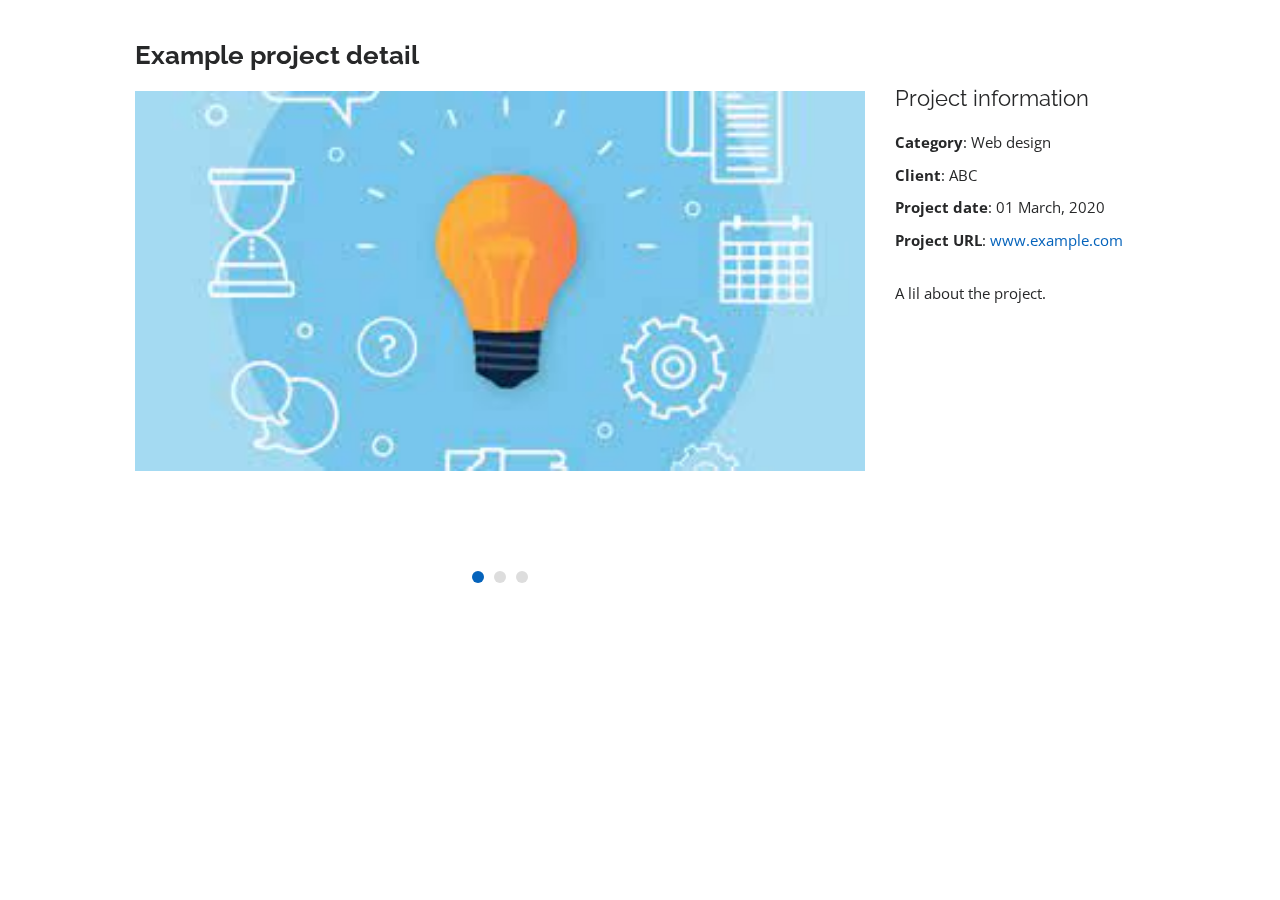
<file: portfolio-details.html>
<!DOCTYPE html>
<html lang="en">

<head>
  <meta charset="utf-8">
  <meta content="width=device-width, initial-scale=1.0" name="viewport">

  <title>Project Details</title>
  <meta content="" name="description">
  <meta content="" name="keywords">

  <!-- Favicons -->
  <link href="assets/img/logo.png" rel="icon">

  <!-- Google Fonts -->
  <link href="https://fonts.googleapis.com/css?family=Open+Sans:300,300i,400,400i,600,600i,700,700i|Raleway:300,300i,400,400i,500,500i,600,600i,700,700i|Poppins:300,300i,400,400i,500,500i,600,600i,700,700i" rel="stylesheet">

  <!-- Vendor CSS Files -->
  <link href="assets/vendor/bootstrap/css/bootstrap.min.css" rel="stylesheet">
  <link href="assets/vendor/icofont/icofont.min.css" rel="stylesheet">
  <link href="assets/vendor/boxicons/css/boxicons.min.css" rel="stylesheet">
  <link href="assets/vendor/venobox/venobox.css" rel="stylesheet">
  <link href="assets/vendor/owl.carousel/assets/owl.carousel.min.css" rel="stylesheet">
  <link href="assets/vendor/aos/aos.css" rel="stylesheet">

  <!-- Template Main CSS File -->
  <link href="assets/css/style.css" rel="stylesheet">

</head>

<body>

  <main id="main">

    <!-- ======= Portfolio Details ======= -->
    <section id="portfolio-details" class="portfolio-details">
      <div class="container" data-aos="fade-up">

        <div class="row">

          <div class="col-lg-8">
            <h2 class="portfolio-title">Example project detail</h2>
            <div class="owl-carousel portfolio-details-carousel">
              <img src="assets/img/portfolio/portfolio-details-1.jpg" class="img-fluid" alt="">
              <img src="assets/img/portfolio/portfolio-details-2.jpg" class="img-fluid" alt="">
              <img src="assets/img/portfolio/portfolio-details-3.jpg" class="img-fluid" alt="">
            </div>
          </div>

          <div class="col-lg-4 portfolio-info">
            <h3>Project information</h3>
            <ul>
              <li><strong>Category</strong>: Web design</li>
              <li><strong>Client</strong>: ABC</li>
              <li><strong>Project date</strong>: 01 March, 2020</li>
              <li><strong>Project URL</strong>: <a href="#">www.example.com</a></li>
            </ul>

            <p>
              A lil about the project.
            </p>
          </div>

        </div>

      </div>
    </section><!-- End Portfolio Details -->

  </main><!-- End #main -->

  <a href="#" class="back-to-top"><i class="bx bx-up-arrow-alt"></i></a>
  <div id="preloader"></div>

  <!-- Vendor JS Files -->
  <script src="assets/vendor/jquery/jquery.min.js"></script>
  <script src="assets/vendor/bootstrap/js/bootstrap.bundle.min.js"></script>
  <script src="assets/vendor/jquery.easing/jquery.easing.min.js"></script>
  <script src="assets/vendor/php-email-form/validate.js"></script>
  <script src="assets/vendor/waypoints/jquery.waypoints.min.js"></script>
  <script src="assets/vendor/counterup/counterup.min.js"></script>
  <script src="assets/vendor/isotope-layout/isotope.pkgd.min.js"></script>
  <script src="assets/vendor/venobox/venobox.min.js"></script>
  <script src="assets/vendor/owl.carousel/owl.carousel.min.js"></script>
  <script src="assets/vendor/typed.js/typed.min.js"></script>
  <script src="assets/vendor/aos/aos.js"></script>

  <!-- Template Main JS File -->
  <script src="assets/js/main.js"></script>

</body>

</html>
</file>
<file: assets/vendor/venobox/venobox.css>
/* ------ venobox.css --------*/
.vbox-overlay *, .vbox-overlay *:before, .vbox-overlay *:after{
    -webkit-backface-visibility: hidden;
    -webkit-box-sizing:border-box;
    -moz-box-sizing:border-box;
    box-sizing:border-box;
}
.vbox-overlay * { 
    -webkit-backface-visibility: visible;
    backface-visibility: visible;
}
.vbox-overlay{
    display: -webkit-flex;
    display: flex;
    -webkit-flex-direction: column;
    flex-direction: column;
    -webkit-justify-content: center;
    justify-content: center;
    -webkit-align-items: center;
    align-items: center;
    position: fixed;
    left: 0;
    top: 0;
    bottom: 0;
    right: 0;
    z-index: 999999;
}

/* ----- navigation ----- */
.vbox-title{
    width: 100%;
    height: 40px;
    float: left;
    text-align: center;
    line-height: 28px;
    font-size: 12px;
    padding: 6px 50px;
    overflow: hidden;
    position: fixed;
    display: none;
    left: 0;
    z-index: 89;
}
.vbox-close{
    cursor: pointer;
    position: fixed;
    top: -1px;
    right: 0;
    width: 50px;
    height: 40px;
    padding: 6px;
    display: block;
    background-position:10px center;
    overflow: hidden;
    font-size: 24px;
    line-height: 1;
    text-align: center;
    z-index: 99;
}
.vbox-left{
    cursor: pointer;
    position: fixed;
    left: 0;
    height: 40px;
    overflow: hidden;
    line-height: 28px;
    font-size: 12px;
    z-index: 99;
    display: flex;
    align-items:center;
}
.vbox-num{
    display: inline-block;
    margin: 6px 0 6px 15px;
}
/* ----- Social share ----- */
.vbox-share{
    line-height: 28px;
    font-size: 12px;
    overflow: hidden;
    position: fixed;
    left: 0;
    z-index: 98;
    display: flex;
    align-items:center;
    justify-content: center;
    width: 100%;
    text-align: center;
}
.vbox-share svg{
    max-height: 28px;
    width: 28px;
    z-index: 10;
    margin-left: 12px;
    margin-top: 6px;
    margin-bottom: 6px;
    vertical-align: middle;
}


/* ----- navigation ARROWS ----- */
.vbox-next, .vbox-prev{
    position: fixed;
    top: 50%;
    margin-top: -15px;
    overflow: hidden;
    cursor: pointer;
    display: block;
    width: 45px;
    height: 45px;
    z-index: 99;
}
.vbox-next span, .vbox-prev span{
    position: relative;
    width: 20px;
    height: 20px;
    border: 2px solid transparent;
    border-top-color: #B6B6B6;
    border-right-color: #B6B6B6;
    text-indent: -100px;
    position: absolute;
    top: 8px;
    display: block;
}
.vbox-prev{
    left: 15px;
}
.vbox-next{
    right: 15px;
}
.vbox-prev span{
    left: 10px;
    -ms-transform: rotate(-135deg);
    -webkit-transform: rotate(-135deg);
    transform: rotate(-135deg);
}
.vbox-next span{
    -ms-transform: rotate(45deg);
    -webkit-transform: rotate(45deg);
    transform: rotate(45deg);
    right: 10px;
}
/* ------- inline window ------ */
.vbox-inline{
    width: 420px;
    height: 315px;
    height: 70vh;
    padding: 10px;
    background: #fff;
    margin: 0 auto;
    overflow: auto;
    text-align: left;
}
/* ------- Video & iFrames window ------ */
.venoframe{
    max-width: 100%;
    width: 100%;
    border: none;
    width: 100%;
    height: 260px;
    height: 70vh;
}
.venoframe.vbvid{
    height: 260px;
}
@media (min-width: 768px) {
    .venoframe, .vbox-inline{
        width: 90%;
        height: 360px;
        height: 70vh;
    }
    .venoframe.vbvid{
        width: 640px;
        height: 360px;
    }
}
@media (min-width: 992px) {
    .venoframe, .vbox-inline{
        max-width: 1200px;
        width: 80%;
        height: 540px;
        height: 70vh;
    }
    .venoframe.vbvid{
        width: 960px;
        height: 540px;
    }
}
/* 
Please do NOT edit this part! 
or at least read this note: http://i.imgur.com/7C0ws9e.gif
*/
.vbox-open{
    overflow: hidden;
}
.vbox-container{
    position: absolute;
    left: 0;
    right: 0;
    top: 0;
    bottom: 0;
    overflow-x: hidden;
    overflow-y: scroll;
    overflow-scrolling: touch;
    -webkit-overflow-scrolling: touch;
    z-index: 20;
    max-height: 100%;

}

.vbox-content{
    text-align: center;
    float: left;
    width: 100%;
    position: relative;
    overflow: hidden;
    padding: 20px 4%;
}
.vbox-container img{
    max-width: 100%;
    height: auto;
}
.vbox-figlio{
    box-shadow: 0 0 12px rgba(0,0,0,0.19), 0 6px 6px rgba(0,0,0,0.23);
    max-width: 100%;
    text-align: initial;
}
img.vbox-figlio{
    -webkit-user-select: none;
-khtml-user-select: none;
-moz-user-select: none;
-o-user-select: none;
user-select: none;
}
.vbox-content.swipe-left{
    margin-left: -200px !important;
}
.vbox-content.swipe-right{
    margin-left: 200px !important;
}
.vbox-animated{
    webkit-transition: margin 300ms ease-out;
    transition: margin 300ms ease-out;
}

/* ---------- preloader ----------
 * SPINKIT 
 * http://tobiasahlin.com/spinkit/
-------------------------------- */
.sk-double-bounce,.sk-rotating-plane{width:40px;height:40px;margin:40px auto}.sk-rotating-plane{background-color:#333;-webkit-animation:sk-rotatePlane 1.2s infinite ease-in-out;animation:sk-rotatePlane 1.2s infinite ease-in-out}@-webkit-keyframes sk-rotatePlane{0%{-webkit-transform:perspective(120px) rotateX(0) rotateY(0);transform:perspective(120px) rotateX(0) rotateY(0)}50%{-webkit-transform:perspective(120px) rotateX(-180.1deg) rotateY(0);transform:perspective(120px) rotateX(-180.1deg) rotateY(0)}100%{-webkit-transform:perspective(120px) rotateX(-180deg) rotateY(-179.9deg);transform:perspective(120px) rotateX(-180deg) rotateY(-179.9deg)}}@keyframes sk-rotatePlane{0%{-webkit-transform:perspective(120px) rotateX(0) rotateY(0);transform:perspective(120px) rotateX(0) rotateY(0)}50%{-webkit-transform:perspective(120px) rotateX(-180.1deg) rotateY(0);transform:perspective(120px) rotateX(-180.1deg) rotateY(0)}100%{-webkit-transform:perspective(120px) rotateX(-180deg) rotateY(-179.9deg);transform:perspective(120px) rotateX(-180deg) rotateY(-179.9deg)}}.sk-double-bounce{position:relative}.sk-double-bounce .sk-child{width:100%;height:100%;border-radius:50%;background-color:#333;opacity:.6;position:absolute;top:0;left:0;-webkit-animation:sk-doubleBounce 2s infinite ease-in-out;animation:sk-doubleBounce 2s infinite ease-in-out}.sk-chasing-dots .sk-child,.sk-spinner-pulse,.sk-three-bounce .sk-child{background-color:#333;border-radius:100%}.sk-double-bounce .sk-double-bounce2{-webkit-animation-delay:-1s;animation-delay:-1s}@-webkit-keyframes sk-doubleBounce{0%,100%{-webkit-transform:scale(0);transform:scale(0)}50%{-webkit-transform:scale(1);transform:scale(1)}}@keyframes sk-doubleBounce{0%,100%{-webkit-transform:scale(0);transform:scale(0)}50%{-webkit-transform:scale(1);transform:scale(1)}}.sk-wave{margin:40px auto;width:50px;height:40px;text-align:center;font-size:10px}.sk-wave .sk-rect{background-color:#333;height:100%;width:6px;display:inline-block;-webkit-animation:sk-waveStretchDelay 1.2s infinite ease-in-out;animation:sk-waveStretchDelay 1.2s infinite ease-in-out}.sk-wave .sk-rect1{-webkit-animation-delay:-1.2s;animation-delay:-1.2s}.sk-wave .sk-rect2{-webkit-animation-delay:-1.1s;animation-delay:-1.1s}.sk-wave .sk-rect3{-webkit-animation-delay:-1s;animation-delay:-1s}.sk-wave .sk-rect4{-webkit-animation-delay:-.9s;animation-delay:-.9s}.sk-wave .sk-rect5{-webkit-animation-delay:-.8s;animation-delay:-.8s}@-webkit-keyframes sk-waveStretchDelay{0%,100%,40%{-webkit-transform:scaleY(.4);transform:scaleY(.4)}20%{-webkit-transform:scaleY(1);transform:scaleY(1)}}@keyframes sk-waveStretchDelay{0%,100%,40%{-webkit-transform:scaleY(.4);transform:scaleY(.4)}20%{-webkit-transform:scaleY(1);transform:scaleY(1)}}.sk-wandering-cubes{margin:40px auto;width:40px;height:40px;position:relative}.sk-wandering-cubes .sk-cube{background-color:#333;width:10px;height:10px;position:absolute;top:0;left:0;-webkit-animation:sk-wanderingCube 1.8s ease-in-out -1.8s infinite both;animation:sk-wanderingCube 1.8s ease-in-out -1.8s infinite both}.sk-chasing-dots,.sk-spinner-pulse{width:40px;height:40px;margin:40px auto}.sk-wandering-cubes .sk-cube2{-webkit-animation-delay:-.9s;animation-delay:-.9s}@-webkit-keyframes sk-wanderingCube{0%{-webkit-transform:rotate(0);transform:rotate(0)}25%{-webkit-transform:translateX(30px) rotate(-90deg) scale(.5);transform:translateX(30px) rotate(-90deg) scale(.5)}50%{-webkit-transform:translateX(30px) translateY(30px) rotate(-179deg);transform:translateX(30px) translateY(30px) rotate(-179deg)}50.1%{-webkit-transform:translateX(30px) translateY(30px) rotate(-180deg);transform:translateX(30px) translateY(30px) rotate(-180deg)}75%{-webkit-transform:translateX(0) translateY(30px) rotate(-270deg) scale(.5);transform:translateX(0) translateY(30px) rotate(-270deg) scale(.5)}100%{-webkit-transform:rotate(-360deg);transform:rotate(-360deg)}}@keyframes sk-wanderingCube{0%{-webkit-transform:rotate(0);transform:rotate(0)}25%{-webkit-transform:translateX(30px) rotate(-90deg) scale(.5);transform:translateX(30px) rotate(-90deg) scale(.5)}50%{-webkit-transform:translateX(30px) translateY(30px) rotate(-179deg);transform:translateX(30px) translateY(30px) rotate(-179deg)}50.1%{-webkit-transform:translateX(30px) translateY(30px) rotate(-180deg);transform:translateX(30px) translateY(30px) rotate(-180deg)}75%{-webkit-transform:translateX(0) translateY(30px) rotate(-270deg) scale(.5);transform:translateX(0) translateY(30px) rotate(-270deg) scale(.5)}100%{-webkit-transform:rotate(-360deg);transform:rotate(-360deg)}}.sk-spinner-pulse{-webkit-animation:sk-pulseScaleOut 1s infinite ease-in-out;animation:sk-pulseScaleOut 1s infinite ease-in-out}@-webkit-keyframes sk-pulseScaleOut{0%{-webkit-transform:scale(0);transform:scale(0)}100%{-webkit-transform:scale(1);transform:scale(1);opacity:0}}@keyframes sk-pulseScaleOut{0%{-webkit-transform:scale(0);transform:scale(0)}100%{-webkit-transform:scale(1);transform:scale(1);opacity:0}}.sk-chasing-dots{position:relative;text-align:center;-webkit-animation:sk-chasingDotsRotate 2s infinite linear;animation:sk-chasingDotsRotate 2s infinite linear}.sk-chasing-dots .sk-child{width:60%;height:60%;display:inline-block;position:absolute;top:0;-webkit-animation:sk-chasingDotsBounce 2s infinite ease-in-out;animation:sk-chasingDotsBounce 2s infinite ease-in-out}.sk-chasing-dots .sk-dot2{top:auto;bottom:0;-webkit-animation-delay:-1s;animation-delay:-1s}@-webkit-keyframes sk-chasingDotsRotate{100%{-webkit-transform:rotate(360deg);transform:rotate(360deg)}}@keyframes sk-chasingDotsRotate{100%{-webkit-transform:rotate(360deg);transform:rotate(360deg)}}@-webkit-keyframes sk-chasingDotsBounce{0%,100%{-webkit-transform:scale(0);transform:scale(0)}50%{-webkit-transform:scale(1);transform:scale(1)}}@keyframes sk-chasingDotsBounce{0%,100%{-webkit-transform:scale(0);transform:scale(0)}50%{-webkit-transform:scale(1);transform:scale(1)}}.sk-three-bounce{margin:40px auto;width:80px;text-align:center}.sk-three-bounce .sk-child{width:20px;height:20px;display:inline-block;-webkit-animation:sk-three-bounce 1.4s ease-in-out 0s infinite both;animation:sk-three-bounce 1.4s ease-in-out 0s infinite both}.sk-circle .sk-child:before,.sk-fading-circle .sk-circle:before{display:block;border-radius:100%;content:'';background-color:#333}.sk-three-bounce .sk-bounce1{-webkit-animation-delay:-.32s;animation-delay:-.32s}.sk-three-bounce .sk-bounce2{-webkit-animation-delay:-.16s;animation-delay:-.16s}@-webkit-keyframes sk-three-bounce{0%,100%,80%{-webkit-transform:scale(0);transform:scale(0)}40%{-webkit-transform:scale(1);transform:scale(1)}}@keyframes sk-three-bounce{0%,100%,80%{-webkit-transform:scale(0);transform:scale(0)}40%{-webkit-transform:scale(1);transform:scale(1)}}.sk-circle{margin:40px auto;width:40px;height:40px;position:relative}.sk-circle .sk-child{width:100%;height:100%;position:absolute;left:0;top:0}.sk-circle .sk-child:before{margin:0 auto;width:15%;height:15%;-webkit-animation:sk-circleBounceDelay 1.2s infinite ease-in-out both;animation:sk-circleBounceDelay 1.2s infinite ease-in-out both}.sk-circle .sk-circle2{-webkit-transform:rotate(30deg);-ms-transform:rotate(30deg);transform:rotate(30deg)}.sk-circle .sk-circle3{-webkit-transform:rotate(60deg);-ms-transform:rotate(60deg);transform:rotate(60deg)}.sk-circle .sk-circle4{-webkit-transform:rotate(90deg);-ms-transform:rotate(90deg);transform:rotate(90deg)}.sk-circle .sk-circle5{-webkit-transform:rotate(120deg);-ms-transform:rotate(120deg);transform:rotate(120deg)}.sk-circle .sk-circle6{-webkit-transform:rotate(150deg);-ms-transform:rotate(150deg);transform:rotate(150deg)}.sk-circle .sk-circle7{-webkit-transform:rotate(180deg);-ms-transform:rotate(180deg);transform:rotate(180deg)}.sk-circle .sk-circle8{-webkit-transform:rotate(210deg);-ms-transform:rotate(210deg);transform:rotate(210deg)}.sk-circle .sk-circle9{-webkit-transform:rotate(240deg);-ms-transform:rotate(240deg);transform:rotate(240deg)}.sk-circle .sk-circle10{-webkit-transform:rotate(270deg);-ms-transform:rotate(270deg);transform:rotate(270deg)}.sk-circle .sk-circle11{-webkit-transform:rotate(300deg);-ms-transform:rotate(300deg);transform:rotate(300deg)}.sk-circle .sk-circle12{-webkit-transform:rotate(330deg);-ms-transform:rotate(330deg);transform:rotate(330deg)}.sk-circle .sk-circle2:before{-webkit-animation-delay:-1.1s;animation-delay:-1.1s}.sk-circle .sk-circle3:before{-webkit-animation-delay:-1s;animation-delay:-1s}.sk-circle .sk-circle4:before{-webkit-animation-delay:-.9s;animation-delay:-.9s}.sk-circle .sk-circle5:before{-webkit-animation-delay:-.8s;animation-delay:-.8s}.sk-circle .sk-circle6:before{-webkit-animation-delay:-.7s;animation-delay:-.7s}.sk-circle .sk-circle7:before{-webkit-animation-delay:-.6s;animation-delay:-.6s}.sk-circle .sk-circle8:before{-webkit-animation-delay:-.5s;animation-delay:-.5s}.sk-circle .sk-circle9:before{-webkit-animation-delay:-.4s;animation-delay:-.4s}.sk-circle .sk-circle10:before{-webkit-animation-delay:-.3s;animation-delay:-.3s}.sk-circle .sk-circle11:before{-webkit-animation-delay:-.2s;animation-delay:-.2s}.sk-circle .sk-circle12:before{-webkit-animation-delay:-.1s;animation-delay:-.1s}@-webkit-keyframes sk-circleBounceDelay{0%,100%,80%{-webkit-transform:scale(0);transform:scale(0)}40%{-webkit-transform:scale(1);transform:scale(1)}}@keyframes sk-circleBounceDelay{0%,100%,80%{-webkit-transform:scale(0);transform:scale(0)}40%{-webkit-transform:scale(1);transform:scale(1)}}.sk-cube-grid{width:40px;height:40px;margin:40px auto}.sk-cube-grid .sk-cube{width:33.33%;height:33.33%;background-color:#333;float:left;-webkit-animation:sk-cubeGridScaleDelay 1.3s infinite ease-in-out;animation:sk-cubeGridScaleDelay 1.3s infinite ease-in-out}.sk-cube-grid .sk-cube1{-webkit-animation-delay:.2s;animation-delay:.2s}.sk-cube-grid .sk-cube2{-webkit-animation-delay:.3s;animation-delay:.3s}.sk-cube-grid .sk-cube3{-webkit-animation-delay:.4s;animation-delay:.4s}.sk-cube-grid .sk-cube4{-webkit-animation-delay:.1s;animation-delay:.1s}.sk-cube-grid .sk-cube5{-webkit-animation-delay:.2s;animation-delay:.2s}.sk-cube-grid .sk-cube6{-webkit-animation-delay:.3s;animation-delay:.3s}.sk-cube-grid .sk-cube7{-webkit-animation-delay:0ms;animation-delay:0ms}.sk-cube-grid .sk-cube8{-webkit-animation-delay:.1s;animation-delay:.1s}.sk-cube-grid .sk-cube9{-webkit-animation-delay:.2s;animation-delay:.2s}@-webkit-keyframes sk-cubeGridScaleDelay{0%,100%,70%{-webkit-transform:scale3D(1,1,1);transform:scale3D(1,1,1)}35%{-webkit-transform:scale3D(0,0,1);transform:scale3D(0,0,1)}}@keyframes sk-cubeGridScaleDelay{0%,100%,70%{-webkit-transform:scale3D(1,1,1);transform:scale3D(1,1,1)}35%{-webkit-transform:scale3D(0,0,1);transform:scale3D(0,0,1)}}.sk-fading-circle{margin:40px auto;width:40px;height:40px;position:relative}.sk-fading-circle .sk-circle{width:100%;height:100%;position:absolute;left:0;top:0}.sk-fading-circle .sk-circle:before{margin:0 auto;width:15%;height:15%;-webkit-animation:sk-circleFadeDelay 1.2s infinite ease-in-out both;animation:sk-circleFadeDelay 1.2s infinite ease-in-out both}.sk-fading-circle .sk-circle2{-webkit-transform:rotate(30deg);-ms-transform:rotate(30deg);transform:rotate(30deg)}.sk-fading-circle .sk-circle3{-webkit-transform:rotate(60deg);-ms-transform:rotate(60deg);transform:rotate(60deg)}.sk-fading-circle .sk-circle4{-webkit-transform:rotate(90deg);-ms-transform:rotate(90deg);transform:rotate(90deg)}.sk-fading-circle .sk-circle5{-webkit-transform:rotate(120deg);-ms-transform:rotate(120deg);transform:rotate(120deg)}.sk-fading-circle .sk-circle6{-webkit-transform:rotate(150deg);-ms-transform:rotate(150deg);transform:rotate(150deg)}.sk-fading-circle .sk-circle7{-webkit-transform:rotate(180deg);-ms-transform:rotate(180deg);transform:rotate(180deg)}.sk-fading-circle .sk-circle8{-webkit-transform:rotate(210deg);-ms-transform:rotate(210deg);transform:rotate(210deg)}.sk-fading-circle .sk-circle9{-webkit-transform:rotate(240deg);-ms-transform:rotate(240deg);transform:rotate(240deg)}.sk-fading-circle .sk-circle10{-webkit-transform:rotate(270deg);-ms-transform:rotate(270deg);transform:rotate(270deg)}.sk-fading-circle .sk-circle11{-webkit-transform:rotate(300deg);-ms-transform:rotate(300deg);transform:rotate(300deg)}.sk-fading-circle .sk-circle12{-webkit-transform:rotate(330deg);-ms-transform:rotate(330deg);transform:rotate(330deg)}.sk-fading-circle .sk-circle2:before{-webkit-animation-delay:-1.1s;animation-delay:-1.1s}.sk-fading-circle .sk-circle3:before{-webkit-animation-delay:-1s;animation-delay:-1s}.sk-fading-circle .sk-circle4:before{-webkit-animation-delay:-.9s;animation-delay:-.9s}.sk-fading-circle .sk-circle5:before{-webkit-animation-delay:-.8s;animation-delay:-.8s}.sk-fading-circle .sk-circle6:before{-webkit-animation-delay:-.7s;animation-delay:-.7s}.sk-fading-circle .sk-circle7:before{-webkit-animation-delay:-.6s;animation-delay:-.6s}.sk-fading-circle .sk-circle8:before{-webkit-animation-delay:-.5s;animation-delay:-.5s}.sk-fading-circle .sk-circle9:before{-webkit-animation-delay:-.4s;animation-delay:-.4s}.sk-fading-circle .sk-circle10:before{-webkit-animation-delay:-.3s;animation-delay:-.3s}.sk-fading-circle .sk-circle11:before{-webkit-animation-delay:-.2s;animation-delay:-.2s}.sk-fading-circle .sk-circle12:before{-webkit-animation-delay:-.1s;animation-delay:-.1s}@-webkit-keyframes sk-circleFadeDelay{0%,100%,39%{opacity:0}40%{opacity:1}}@keyframes sk-circleFadeDelay{0%,100%,39%{opacity:0}40%{opacity:1}}.sk-folding-cube{margin:40px auto;width:40px;height:40px;position:relative;-webkit-transform:rotateZ(45deg);transform:rotateZ(45deg)}.sk-folding-cube .sk-cube{float:left;width:50%;height:50%;position:relative;-webkit-transform:scale(1.1);-ms-transform:scale(1.1);transform:scale(1.1)}.sk-folding-cube .sk-cube:before{content:'';position:absolute;top:0;left:0;width:100%;height:100%;background-color:#333;-webkit-animation:sk-foldCubeAngle 2.4s infinite linear both;animation:sk-foldCubeAngle 2.4s infinite linear both;-webkit-transform-origin:100% 100%;-ms-transform-origin:100% 100%;transform-origin:100% 100%}.sk-folding-cube .sk-cube2{-webkit-transform:scale(1.1) rotateZ(90deg);transform:scale(1.1) rotateZ(90deg)}.sk-folding-cube .sk-cube3{-webkit-transform:scale(1.1) rotateZ(180deg);transform:scale(1.1) rotateZ(180deg)}.sk-folding-cube .sk-cube4{-webkit-transform:scale(1.1) rotateZ(270deg);transform:scale(1.1) rotateZ(270deg)}.sk-folding-cube .sk-cube2:before{-webkit-animation-delay:.3s;animation-delay:.3s}.sk-folding-cube .sk-cube3:before{-webkit-animation-delay:.6s;animation-delay:.6s}.sk-folding-cube .sk-cube4:before{-webkit-animation-delay:.9s;animation-delay:.9s}@-webkit-keyframes sk-foldCubeAngle{0%,10%{-webkit-transform:perspective(140px) rotateX(-180deg);transform:perspective(140px) rotateX(-180deg);opacity:0}25%,75%{-webkit-transform:perspective(140px) rotateX(0);transform:perspective(140px) rotateX(0);opacity:1}100%,90%{-webkit-transform:perspective(140px) rotateY(180deg);transform:perspective(140px) rotateY(180deg);opacity:0}}@keyframes sk-foldCubeAngle{0%,10%{-webkit-transform:perspective(140px) rotateX(-180deg);transform:perspective(140px) rotateX(-180deg);opacity:0}25%,75%{-webkit-transform:perspective(140px) rotateX(0);transform:perspective(140px) rotateX(0);opacity:1}100%,90%{-webkit-transform:perspective(140px) rotateY(180deg);transform:perspective(140px) rotateY(180deg);opacity:0}}
</file>
<file: assets/css/style.css>
/**
* Template Name: MyResume - v2.2.1
* Template URL: https://bootstrapmade.com/free-html-bootstrap-template-my-resume/
* Author: BootstrapMade.com
* License: https://bootstrapmade.com/license/
*/

/*--------------------------------------------------------------
# General
--------------------------------------------------------------*/
body {
  font-family: "Open Sans", sans-serif;
  color: #272829;
}

a {
  color: #0563bb;
}

a:hover {
  color: #067ded;
  text-decoration: none;
}

h1, h2, h3, h4, h5, h6 {
  font-family: "Raleway", sans-serif;
}

.profile-photo{
  border-radius: 44%;
}

/*--------------------------------------------------------------
# Back to top button
--------------------------------------------------------------*/
.back-to-top {
  position: fixed;
  display: none;
  width: 40px;
  height: 40px;
  border-radius: 50px;
  right: 15px;
  bottom: 15px;
  background: #0563bb;
  color: #fff;
  transition: display 0.5s ease-in-out;
  z-index: 99999;
}

.back-to-top i {
  font-size: 24px;
  position: absolute;
  top: 7px;
  left: 8px;
}

.back-to-top:hover {
  color: #fff;
  background: #0678e3;
  transition: background 0.2s ease-in-out;
}

/*--------------------------------------------------------------
# Preloader
--------------------------------------------------------------*/
#preloader {
  position: fixed;
  top: 0;
  left: 0;
  right: 0;
  bottom: 0;
  z-index: 9999;
  overflow: hidden;
  background: #fff;
}

#preloader:before {
  content: "";
  position: fixed;
  top: calc(50% - 30px);
  left: calc(50% - 30px);
  border: 6px solid #0563bb;
  border-top-color: #fff;
  border-bottom-color: #fff;
  border-radius: 50%;
  width: 60px;
  height: 60px;
  -webkit-animation: animate-preloader 1s linear infinite;
  animation: animate-preloader 1s linear infinite;
}

@-webkit-keyframes animate-preloader {
  0% {
    transform: rotate(0deg);
  }
  100% {
    transform: rotate(360deg);
  }
}

@keyframes animate-preloader {
  0% {
    transform: rotate(0deg);
  }
  100% {
    transform: rotate(360deg);
  }
}

/*--------------------------------------------------------------
# Disable aos animation delay on mobile devices
--------------------------------------------------------------*/
@media screen and (max-width: 768px) {
  [data-aos-delay] {
    transition-delay: 0 !important;
  }
}

/*--------------------------------------------------------------
# Header
--------------------------------------------------------------*/
#header {
  position: fixed;
  top: 0;
  left: 0;
  bottom: 0;
  z-index: 9997;
  transition: all 0.5s;
  padding: 15px;
  overflow-y: auto;
}

@media (max-width: 992px) {
  #header {
    width: 300px;
    background: #fff;
    border-right: 1px solid #e6e9ec;
    left: -300px;
  }
}

@media (min-width: 992px) {
  #main {
    margin-left: 100px;
  }
}

/*--------------------------------------------------------------
# Navigation Menu
--------------------------------------------------------------*/
/* Desktop Navigation */
.nav-menu * {
  margin: 0;
  padding: 0;
  list-style: none;
}

.nav-menu > ul > li {
  position: relative;
  white-space: nowrap;
}

.nav-menu a {
  display: flex;
  align-items: center;
  color: #45505b;
  padding: 10px 18px;
  margin-bottom: 8px;
  transition: 0.3s;
  font-size: 15px;
  border-radius: 50px;
  background: #f2f3f5;
  height: 56px;
  width: 100%;
  overflow: hidden;
  transition: 0.3s;
}

.nav-menu a i {
  font-size: 20px;
}

.nav-menu a span {
  padding: 0 5px 0 7px;
  color: #45505b;
}

@media (min-width: 992px) {
  .nav-menu a {
    width: 56px;
  }
  .nav-menu a span {
    display: none;
    color: #fff;
  }
}

.nav-menu a:hover, .nav-menu .active > a, .nav-menu li:hover > a {
  color: #fff;
  background: #0563bb;
}

.nav-menu a:hover span, .nav-menu .active > a span, .nav-menu li:hover > a span {
  color: #fff;
}

.nav-menu a:hover, .nav-menu li:hover > a {
  width: 100%;
  color: #fff;
}

.nav-menu a:hover span, .nav-menu li:hover > a span {
  display: block;
}

/* Mobile Navigation */
.mobile-nav-toggle {
  position: fixed;
  right: 15px;
  top: 15px;
  z-index: 9998;
  border: 0;
  background: none;
  font-size: 24px;
  transition: all 0.4s;
  outline: none !important;
  line-height: 1;
  cursor: pointer;
  text-align: right;
}

.mobile-nav-toggle i {
  color: #45505b;
}

.mobile-nav-active {
  overflow: hidden;
}

.mobile-nav-active #header {
  left: 0;
}

.mobile-nav-active .mobile-nav-toggle i {
  color: #0563bb;
}

/*--------------------------------------------------------------
# Hero Section
--------------------------------------------------------------*/
#hero {
  width: 100%;
  height: 100vh;
  background: url("../img/me_background.jpg ") bottom right no-repeat;
  background-size: cover;
  position: relative;
}

@media (min-width: 992px) {
  #hero {
    padding-left: 160px;
  }
}

#hero:before {
  content: "";
  background: rgba(255, 255, 255, 0.8);
  position: absolute;
  bottom: 0;
  top: 0;
  left: 0;
  right: 0;
}

#hero h1 {
  margin: 0;
  font-size: 64px;
  font-weight: 700;
  line-height: 56px;
  color: #45505b;
}

#hero p {
  color: #45505b;
  margin: 15px 0 0 0;
  font-size: 26px;
  font-family: "Poppins", sans-serif;
}

#hero p span {
  color: #0563bb;
  letter-spacing: 1px;
}

#hero .social-links {
  margin-top: 30px;
}

#hero .social-links a {
  font-size: 24px;
  display: inline-block;
  color: #45505b;
  line-height: 1;
  margin-right: 20px;
  transition: 0.3s;
}

#hero .social-links a:hover {
  color: #0563bb;
}

@media (max-width: 992px) {
  #hero {
    text-align: center;
  }
  #hero h1 {
    font-size: 32px;
    line-height: 36px;
  }
  #hero p {
    margin-top: 10px;
    font-size: 20px;
    line-height: 24px;
  }
}

/*--------------------------------------------------------------
# Sections General
--------------------------------------------------------------*/
section {
  padding: 60px 0;
  overflow: hidden;
}

.section-title {
  text-align: center;
  padding-bottom: 30px;
}

.section-title h2 {
  font-size: 32px;
  font-weight: bold;
  text-transform: uppercase;
  margin-bottom: 20px;
  padding-bottom: 20px;
  position: relative;
  color: #45505b;
}

.section-title h2::before {
  content: '';
  position: absolute;
  display: block;
  width: 120px;
  height: 1px;
  background: #ddd;
  bottom: 1px;
  left: calc(50% - 60px);
}

.section-title h2::after {
  content: '';
  position: absolute;
  display: block;
  width: 40px;
  height: 3px;
  background: #0563bb;
  bottom: 0;
  left: calc(50% - 20px);
}

.section-title p {
  margin-bottom: 0;
}

/*--------------------------------------------------------------
# About
--------------------------------------------------------------*/
.about .content h3 {
  font-weight: 700;
  font-size: 26px;
  color: #728394;
}

.about .content ul {
  list-style: none;
  padding: 0;
}

.about .content ul li {
  padding-bottom: 10px;
}

.about .content ul i {
  font-size: 20px;
  padding-right: 2px;
  color: #0563bb;
}

.about .content p:last-child {
  margin-bottom: 0;
}

/*--------------------------------------------------------------
# Facts
--------------------------------------------------------------*/
.facts .count-box {
  padding: 30px 30px 25px 30px;
  margin-top: 30px;
  width: 100%;
  position: relative;
  text-align: center;
  background: #fff;
}

.facts .count-box i {
  position: absolute;
  top: -25px;
  left: 50%;
  transform: translateX(-50%);
  font-size: 24px;
  background: #0563bb;
  padding: 12px;
  color: #fff;
  border-radius: 50px;
}

.facts .count-box span {
  font-size: 36px;
  display: block;
  font-weight: 600;
  color: #011426;
}

.facts .count-box p {
  padding: 0;
  margin: 0;
  font-family: "Raleway", sans-serif;
  font-size: 14px;
}

/*--------------------------------------------------------------
# Akills
--------------------------------------------------------------*/
.skills .progress {
  height: 50px;
  display: block;
  background: none;
}

.skills .progress .skill {
  padding: 10px 0;
  margin: 0 0 6px 0;
  text-transform: uppercase;
  display: block;
  font-weight: 600;
  font-family: "Poppins", sans-serif;
  color: #45505b;
}

.skills .progress .skill .val {
  float: right;
  font-style: normal;
}

.skills .progress-bar-wrap {
  background: #f2f3f5;
}

.skills .progress-bar {
  width: 1px;
  height: 10px;
  transition: .9s;
  background-color: #0563bb;
}

/*--------------------------------------------------------------
# Resume
--------------------------------------------------------------*/
.resume .resume-title {
  font-size: 26px;
  font-weight: 700;
  margin-top: 20px;
  margin-bottom: 20px;
  color: #45505b;
}

.resume .resume-item {
  padding: 0 0 20px 20px;
  margin-top: -2px;
  border-left: 2px solid #0563bb;
  position: relative;
}

.resume .resume-item h4 {
  line-height: 18px;
  font-size: 18px;
  font-weight: 600;
  text-transform: uppercase;
  font-family: "Poppins", sans-serif;
  color: #0563bb;
  margin-bottom: 10px;
}

.resume .resume-item h5 {
  font-size: 16px;
  background: #f7f8f9;
  padding: 5px 15px;
  display: inline-block;
  font-weight: 600;
  margin-bottom: 10px;
}

.resume .resume-item ul {
  padding-left: 20px;
}

.resume .resume-item ul li {
  padding-bottom: 10px;
}

.resume .resume-item:last-child {
  padding-bottom: 0;
}

.resume .resume-item::before {
  content: "";
  position: absolute;
  width: 16px;
  height: 16px;
  border-radius: 50px;
  left: -9px;
  top: 0;
  background: #fff;
  border: 2px solid #0563bb;
}

/*--------------------------------------------------------------
# Portfolio
--------------------------------------------------------------*/
.portfolio .portfolio-item {
  margin-bottom: 30px;
}

.portfolio #portfolio-flters {
  padding: 0;
  margin: 0 auto 25px auto;
  list-style: none;
  text-align: center;
  background: #fff;
  border-radius: 50px;
  padding: 2px 15px;
}

.portfolio #portfolio-flters li {
  cursor: pointer;
  display: inline-block;
  padding: 10px 15px;
  font-size: 14px;
  font-weight: 600;
  line-height: 1;
  text-transform: uppercase;
  color: #272829;
  margin-bottom: 5px;
  transition: all 0.3s ease-in-out;
}

.portfolio #portfolio-flters li:hover, .portfolio #portfolio-flters li.filter-active {
  color: #0563bb;
}

.portfolio #portfolio-flters li:last-child {
  margin-right: 0;
}

.portfolio .portfolio-wrap {
  transition: 0.3s;
  position: relative;
  overflow: hidden;
  z-index: 1;
  background: rgba(69, 80, 91, 0.8);
}

.portfolio .portfolio-wrap::before {
  content: "";
  background: rgba(255, 255, 255, 0.7);
  position: absolute;
  left: 30px;
  right: 30px;
  top: 30px;
  bottom: 30px;
  transition: all ease-in-out 0.3s;
  z-index: 2;
  opacity: 0;
}

.portfolio .portfolio-wrap .portfolio-info {
  opacity: 0;
  position: absolute;
  top: 0;
  left: 0;
  right: 0;
  bottom: 0;
  text-align: center;
  z-index: 3;
  transition: all ease-in-out 0.3s;
  display: flex;
  flex-direction: column;
  justify-content: center;
  align-items: center;
}

.portfolio .portfolio-wrap .portfolio-info::before {
  display: block;
  content: "";
  width: 48px;
  height: 48px;
  position: absolute;
  top: 35px;
  left: 35px;
  border-top: 3px solid #d7dce1;
  border-left: 3px solid #d7dce1;
  transition: all 0.5s ease 0s;
  z-index: 9994;
}

.portfolio .portfolio-wrap .portfolio-info::after {
  display: block;
  content: "";
  width: 48px;
  height: 48px;
  position: absolute;
  bottom: 35px;
  right: 35px;
  border-bottom: 3px solid #d7dce1;
  border-right: 3px solid #d7dce1;
  transition: all 0.5s ease 0s;
  z-index: 9994;
}

.portfolio .portfolio-wrap .portfolio-info h4 {
  font-size: 20px;
  color: #45505b;
  font-weight: 600;
}

.portfolio .portfolio-wrap .portfolio-info p {
  color: #45505b;
  font-size: 14px;
  text-transform: uppercase;
  padding: 0;
  margin: 0;
}

.portfolio .portfolio-wrap .portfolio-links {
  text-align: center;
  z-index: 4;
}

.portfolio .portfolio-wrap .portfolio-links a {
  color: #45505b;
  margin: 0 2px;
  font-size: 28px;
  display: inline-block;
  transition: 0.3s;
}

.portfolio .portfolio-wrap .portfolio-links a:hover {
  color: #148af9;
}

.portfolio .portfolio-wrap:hover::before {
  top: 0;
  left: 0;
  right: 0;
  bottom: 0;
  opacity: 1;
}

.portfolio .portfolio-wrap:hover .portfolio-info {
  opacity: 1;
}

.portfolio .portfolio-wrap:hover .portfolio-info::before {
  top: 15px;
  left: 15px;
}

.portfolio .portfolio-wrap:hover .portfolio-info::after {
  bottom: 15px;
  right: 15px;
}

/*--------------------------------------------------------------
# Services
--------------------------------------------------------------*/
.services .icon-box {
  text-align: center;
  padding: 70px 20px 80px 20px;
  transition: all ease-in-out 0.3s;
  background: #fff;
  box-shadow: 0px 5px 90px 0px rgba(110, 123, 131, 0.05);
}

.services .icon-box .icon {
  margin: 0 auto;
  width: 100px;
  height: 100px;
  display: flex;
  align-items: center;
  justify-content: center;
  transition: ease-in-out 0.3s;
  position: relative;
}

.services .icon-box .icon i {
  font-size: 36px;
  transition: 0.5s;
  position: relative;
}

.services .icon-box .icon svg {
  position: absolute;
  top: 0;
  left: 0;
}

.services .icon-box .icon svg path {
  transition: 0.5s;
  fill: #f5f5f5;
}

.services .icon-box h4 {
  font-weight: 600;
  margin: 10px 0 15px 0;
  font-size: 22px;
}

.services .icon-box h4 a {
  color: #45505b;
  transition: ease-in-out 0.3s;
}

.services .icon-box p {
  line-height: 24px;
  font-size: 14px;
  margin-bottom: 0;
}

.services .icon-box:hover {
  border-color: #fff;
  box-shadow: 0px 0 35px 0 rgba(0, 0, 0, 0.08);
}

.services .iconbox-blue i {
  color: #47aeff;
}

.services .iconbox-blue:hover .icon i {
  color: #fff;
}

.services .iconbox-blue:hover .icon path {
  fill: #47aeff;
}

.services .iconbox-orange i {
  color: #ffa76e;
}

.services .iconbox-orange:hover .icon i {
  color: #fff;
}

.services .iconbox-orange:hover .icon path {
  fill: #ffa76e;
}

.services .iconbox-pink i {
  color: #e80368;
}

.services .iconbox-pink:hover .icon i {
  color: #fff;
}

.services .iconbox-pink:hover .icon path {
  fill: #e80368;
}

.services .iconbox-yellow i {
  color: #ffbb2c;
}

.services .iconbox-yellow:hover .icon i {
  color: #fff;
}

.services .iconbox-yellow:hover .icon path {
  fill: #ffbb2c;
}

.services .iconbox-red i {
  color: #ff5828;
}

.services .iconbox-red:hover .icon i {
  color: #fff;
}

.services .iconbox-red:hover .icon path {
  fill: #ff5828;
}

.services .iconbox-teal i {
  color: #11dbcf;
}

.services .iconbox-teal:hover .icon i {
  color: #fff;
}

.services .iconbox-teal:hover .icon path {
  fill: #11dbcf;
}

/*--------------------------------------------------------------
# Testimonials
--------------------------------------------------------------*/
.testimonials .section-header {
  margin-bottom: 40px;
}

.testimonials .testimonial-item {
  text-align: center;
}

.testimonials .testimonial-item .testimonial-img {
  width: 120px;
  border-radius: 50%;
  border: 4px solid #fff;
  margin: 0 auto;
}

.testimonials .testimonial-item h3 {
  font-size: 20px;
  font-weight: bold;
  margin: 10px 0 5px 0;
  color: #111;
}

.testimonials .testimonial-item h4 {
  font-size: 14px;
  color: #999;
  margin: 0 0 15px 0;
}

.testimonials .testimonial-item .quote-icon-left, .testimonials .testimonial-item .quote-icon-right {
  color: #90c8fc;
  font-size: 26px;
}

.testimonials .testimonial-item .quote-icon-left {
  display: inline-block;
  left: -5px;
  position: relative;
}

.testimonials .testimonial-item .quote-icon-right {
  display: inline-block;
  right: -5px;
  position: relative;
  top: 10px;
}

.testimonials .testimonial-item p {
  font-style: italic;
  margin: 0 auto 15px auto;
}

.testimonials .owl-nav, .testimonials .owl-dots {
  margin-top: 5px;
  text-align: center;
}

.testimonials .owl-dot {
  display: inline-block;
  margin: 0 5px;
  width: 12px;
  height: 12px;
  border-radius: 50%;
  background-color: #ddd !important;
}

.testimonials .owl-dot.active {
  background-color: #0563bb !important;
}

@media (min-width: 992px) {
  .testimonials .testimonial-item p {
    width: 80%;
  }
}

/*--------------------------------------------------------------
# Contact
--------------------------------------------------------------*/
.contact .info {
  width: 100%;
  background: #fff;
}

.contact .info i {
  font-size: 20px;
  color: #0563bb;
  float: left;
  width: 44px;
  height: 44px;
  background: #eef7ff;
  display: flex;
  justify-content: center;
  align-items: center;
  border-radius: 50px;
  transition: all 0.3s ease-in-out;
}

.contact .info h4 {
  padding: 0 0 0 60px;
  font-size: 22px;
  font-weight: 600;
  margin-bottom: 5px;
  color: #45505b;
}

.contact .info p {
  padding: 0 0 0 60px;
  margin-bottom: 0;
  font-size: 14px;
  color: #728394;
}

.contact .info .email, .contact .info .phone {
  margin-top: 40px;
}

.contact .info .email:hover i, .contact .info .address:hover i, .contact .info .phone:hover i {
  background: #0563bb;
  color: #fff;
}

.contact .php-email-form {
  width: 100%;
  background: #fff;
}

.contact .php-email-form .form-group {
  padding-bottom: 8px;
}

.contact .php-email-form .validate {
  display: none;
  color: red;
  margin: 0 0 15px 0;
  font-weight: 400;
  font-size: 13px;
}

.contact .php-email-form .error-message {
  display: none;
  color: #fff;
  background: #ed3c0d;
  text-align: left;
  padding: 15px;
  font-weight: 600;
}

.contact .php-email-form .error-message br + br {
  margin-top: 25px;
}

.contact .php-email-form .sent-message {
  display: none;
  color: #fff;
  background: #18d26e;
  text-align: center;
  padding: 15px;
  font-weight: 600;
}

.contact .php-email-form .loading {
  display: none;
  background: #fff;
  text-align: center;
  padding: 15px;
}

.contact .php-email-form .loading:before {
  content: "";
  display: inline-block;
  border-radius: 50%;
  width: 24px;
  height: 24px;
  margin: 0 10px -6px 0;
  border: 3px solid #18d26e;
  border-top-color: #eee;
  -webkit-animation: animate-loading 1s linear infinite;
  animation: animate-loading 1s linear infinite;
}

.contact .php-email-form input, .contact .php-email-form textarea {
  border-radius: 4px;
  box-shadow: none;
  font-size: 14px;
}

.contact .php-email-form input {
  height: 44px;
}

.contact .php-email-form textarea {
  padding: 10px 12px;
}

.contact .php-email-form button[type="submit"] {
  background: #0563bb;
  border: 0;
  padding: 10px 35px;
  color: #fff;
  transition: 0.4s;
  border-radius: 50px;
}

.contact .php-email-form button[type="submit"]:hover {
  background: #0678e3;
}

@-webkit-keyframes animate-loading {
  0% {
    transform: rotate(0deg);
  }
  100% {
    transform: rotate(360deg);
  }
}

@keyframes animate-loading {
  0% {
    transform: rotate(0deg);
  }
  100% {
    transform: rotate(360deg);
  }
}

/*--------------------------------------------------------------
# Portfolio Details
--------------------------------------------------------------*/
.portfolio-details {
  padding: 40px 0;
}

.portfolio-details .portfolio-title {
  font-size: 26px;
  font-weight: 700;
  margin-bottom: 20px;
}

.portfolio-details .portfolio-details-carousel .owl-nav, .portfolio-details .portfolio-details-carousel .owl-dots {
  margin-top: 5px;
  text-align: center;
}

.portfolio-details .portfolio-details-carousel .owl-dot {
  display: inline-block;
  margin: 0 5px;
  width: 12px;
  height: 12px;
  border-radius: 50%;
  background-color: #ddd !important;
}

.portfolio-details .portfolio-details-carousel .owl-dot.active {
  background-color: #0563bb !important;
}

.portfolio-details .portfolio-info {
  padding-top: 45px;
}

.portfolio-details .portfolio-info h3 {
  font-size: 22px;
  font-weight: 400;
  margin-bottom: 20px;
}

.portfolio-details .portfolio-info ul {
  list-style: none;
  padding: 0;
  font-size: 15px;
}

.portfolio-details .portfolio-info ul li + li {
  margin-top: 10px;
}

.portfolio-details .portfolio-info p {
  font-size: 15px;
  padding: 15px 0 0 0;
}

@media (max-width: 992px) {
  .portfolio-details .portfolio-info {
    padding-top: 20px;
  }
}

/*--------------------------------------------------------------
# Footer
--------------------------------------------------------------*/
#footer {
  background: #f7f8f9;
  color: #45505b;
  font-size: 14px;
  text-align: center;
  padding: 30px 0;
}

#footer h3 {
  font-size: 36px;
  font-weight: 700;
  position: relative;
  font-family: "Poppins", sans-serif;
  padding: 0;
  margin: 0 0 15px 0;
}

#footer p {
  font-size: 15;
  font-style: italic;
  padding: 0;
  margin: 0 0 40px 0;
}

#footer .social-links {
  margin: 0 0 40px 0;
}

#footer .social-links a {
  font-size: 18px;
  display: inline-block;
  background: #0563bb;
  color: #fff;
  line-height: 1;
  padding: 8px 0;
  margin-right: 4px;
  border-radius: 50%;
  text-align: center;
  width: 36px;
  height: 36px;
  transition: 0.3s;
}

#footer .social-links a:hover {
  background: #0678e3;
  color: #fff;
  text-decoration: none;
}

#footer .copyright {
  margin: 0 0 5px 0;
}

#footer .credits {
  font-size: 13px;
}
</file>
